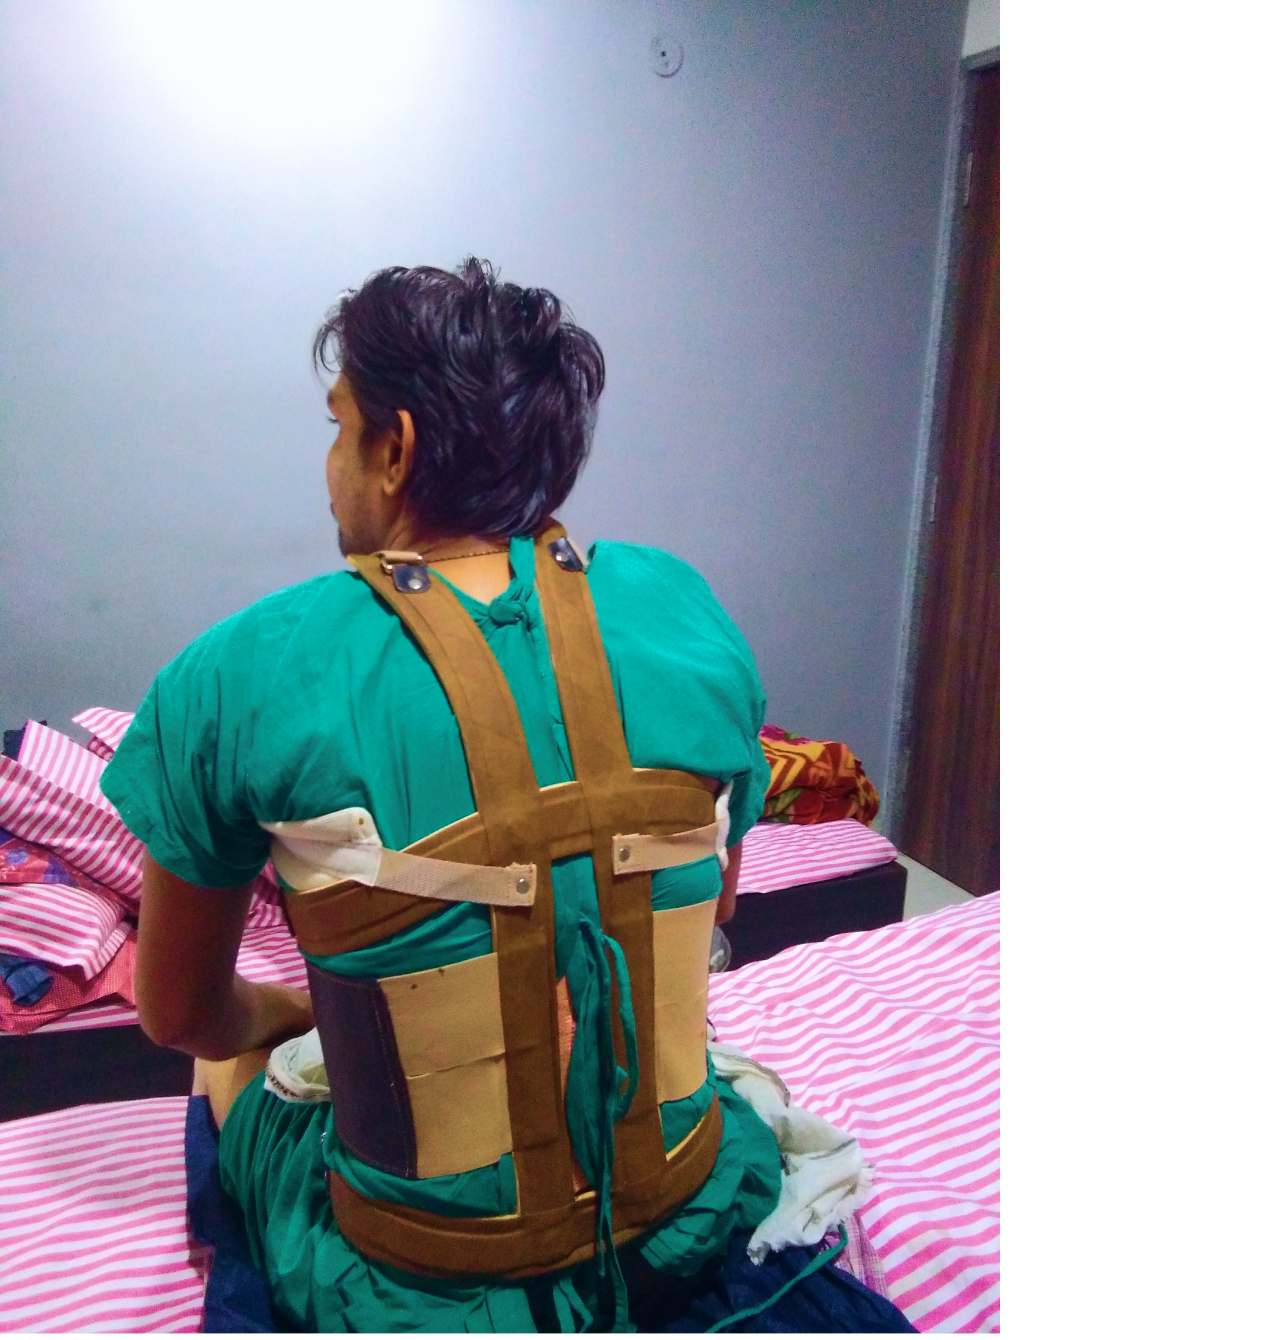
<file: Blog/spinal.html>
<!DOCTYPE html>
<html lang="en">
<head>
    <meta charset="UTF-8">
    <meta http-equiv="X-UA-Compatible" content="IE=edge">
    <meta name="viewport" content="width=device-width, initial-scale=1.0">
    <title>Document</title>
     <!-- StyleSheets -->
  <link rel="stylesheet" href="../css/styles.css" />
  <link rel="stylesheet" href="../css/style.css" />
  <link rel="stylesheet" href="../css/style.scss" />
  <link rel="stylesheet" href="https://cdnjs.cloudflare.com/ajax/libs/font-awesome/6.3.0/css/all.min.css"
    integrity="sha512-SzlrxWUlpfuzQ+pcUCosxcglQRNAq/DZjVsC0lE40xsADsfeQoEypE+enwcOiGjk/bSuGGKHEyjSoQ1zVisanQ=="
    crossorigin="anonymous" referrerpolicy="no-referrer" />
  <link
    href="https://fonts.googleapis.com/css2?family=Cormorant+Garamond:wght@700&family=Quattrocento+Sans:wght@400;700&display=swap"
    rel="stylesheet">
</head>
<body>
    <section>
        <div class="spinal-section">
          <div class="spinal-box">
            <div class="spinal-image">
              <img src="../images/g-3.png" alt="Spinal Image">
            </div>
          </div>
        </div>
    </section>
</body>
</html>
</file>
<file: css/styles.css>
@import url("https://fonts.googleapis.com/css2?family=Ubuntu:wght@300;400;500;700&display=swap");

:root {
  --black: #1f1f1f;
  --white: #fff;
  --yellow: #54ebff;
  --light-yellow: #fff9e9;
  --deep-yellow: #ffc727;
  --bg-yellow: #f1feff;
  --btn-yellow: #fff4d4;
  --footer-yellow: #fff9e9;
  --grey: #737373;
  --box-shadow: 0 0.5rem 1.5rem rgba(0, 0, 0, 0.1);
  --transition: all 0.2s linear;
  --ambulance: rgb(167, 201, 167);
  --bg-purple: #5A4FCF;
}

*,
*::after,
*::before {





  box-sizing: inherit;
  margin: 0;
  padding: 0;
}

html {
  font-size: 62.5%;
  box-sizing: border-box;
}

body {
  font-family: "Ubuntu", sans-serif;
  font-size: 1.6rem;
  font-weight: 400;
  color: var(--black);
  /* background-color: #5A4FCF;*/
  /*background-color: var(--footer-yellow);*/
  /* background-color: #1d1d1d;/*/
  background-color: rgb(255, 255, 255);
}

section {
  max-width: 160rem;
  margin: 0 auto;
  justify-content: center;
  overflow: hidden;
}

a {
  text-decoration: none;
   font-family: 'Quattrocento Sans', sans-serif;
  color: black;
}

p {
   font-family: 'Quattrocento Sans', sans-serif;
}

.out-nav li {
  list-style: none;
  display: inline-block;
  position: relative;
}

/*
a:hover {
  color: black;
}*/

/* Header 
.header {
  position: fixed;
  top: 0;
  left: 0;
  right: 0;
  padding: 1rem 7%;
  height: 8rem;
  background: var(--white);
  display: flex;
  align-items: center;
  justify-content: space-between;
  box-shadow: var(--box-shadow);
  z-index: 1000;
}

.logo {
  font-size: 3.6rem;
  font-weight: 700;
}


.header img {

  height: 80%;
}

.navbar a {
  font-weight: 500;
  transition: var(--transition);
  padding: 1rem;
  border-bottom: 2px solid transparent;
}

.navbar a:not(:last-child) {
  margin-right: 1rem;
}

.navbar a:hover {
  color: var(--yellow);
  border-color: var(--yellow);
}

.btn {
  display: inline-block;
  color: var(--yellow);
  background-color: var(--btn-yellow);
  padding: 1rem;
  border-radius: 0.5rem;
  transition: var(--transition);
}

.btn:hover {
  box-shadow: var(--box-shadow);
}

.header .hamburger img {
  width: 3rem;
}

.header .hamburger {
  display: none;
}
.fa-hospital {
  font-size: 50px;
  color: var(--yellow);
}
.flex-box {
  display: flex;
  justify-content: space-between;
}
.line-gap {
  line-height: 20px;
  row-gap: 10px;
}

@media (max-width: 996px) {
  .logo {
    font-size: 3rem;
  }

  .navbar a {
    padding: 0.5rem;
  }

  .navbar a:not(:last-child) {
    margin-right: 0.5rem;
  }
}

@media (max-width: 768px) {
  .header .navbar {
    position: fixed;
    /* top: 9rem; 
    left: 0;
    right: 0;
    width: 90%;
    padding: 2.5rem;
    margin: 0 auto;
    box-shadow: var(--box-shadow);
    background-color: var(--white);
    text-align: center;
    border-radius: 1.5rem;
    display: flex;
    flex-direction: column;
    transition: 0.4s;
    top: -100%;
  }
  .out-nav li {
    list-style: none;
    display: block;
    position: relative;
    line-height: 2;
}
ul.dropdown-nav {
position: stat;
}

  .header .navbar a:last-child {
   
  }

  .header .hamburger {
    display: block;
  }

  .navbar.show {
    top: 9rem;
  }
}
*/

.logo {
  font-size: 3rem;
  font-weight: 700;
}



/* Home */
.preloader {
  background: var(--ambulance);
}

.preloader {
  display: flex;
  justify-content: center;
  align-items: center;
  min-height: 100vh;
  background: #242424;
}

.clock {
  width: 150px;
  height: 150px;
  display: flex;
  justify-content: center;
  align-items: center;
  /*background: url("../images/clock.png");*/
  background-size: cover;
  border: 4px solid #242424;
  border-radius: 50%;
  box-shadow: 0 -15px 15px rgba(255, 255, 255, 0.05),
    inset 0 -15px 15px rgba(255, 255, 255, 0.05),
    0 15px 15px rgba(0, 0, 0, 0.3),
    inset 0 15px 15px rgba(0, 0, 0, 0.3);
}

.clock:before {
  content: '';
  position: absolute;
  width: 15px;
  height: 15px;
  background: #fff;
  border-radius: 50%;
  z-index: 10000;
}

.clock .hour,
.clock .min,
.clock .sec {
  position: absolute;
}

.clock .hour,
.hr {
  width: 160px;
  height: 75px;
}

.clock .min,
.mn {
  width: 190px;
  height: 110px;
}

.clock .sec,
.sc {
  width: 230px;
  height: 110px;
}

.hr,
.mn,
.sc {
  display: flex;
  justify-content: center;
  /* align-items: center; */
  position: absolute;
  border-radius: 50%;
}

.hr:before {
  content: '';
  position: absolute;
  width: 8px;
  height: 50px;
  background: #ff105e;
  border-radius: 6px 6px 0 0;
  z-index: 10;
}

.mn:before {
  content: '';
  position: absolute;
  width: 4px;
  height: 70px;
  background: #fff;
  border-radius: 6px 6px 0 0;
  z-index: 11;
}

.sc:before {
  content: '';
  position: absolute;
  width: 2px;
  height: 80px;
  background: #fff;
  border-radius: 6px 6px 0 0;
  z-index: 12;
}

summary {
  list-style: none;
  display: flex;
  justify-content: space-between;
  padding: 1.5rem 0;
}

summary h2 {
  font-weight: 400;
  font-size: 1.7rem;
}


.home {
  padding-top: 13rem;
  display: grid;
  grid-template-columns: 1fr 1fr;
  align-items: center;
  gap: 2rem;
}

.home .image img {
  width: 100%;
}

.home .content h1 {
  font-size: 5.8rem;
  font-weight: 700;
  margin-bottom: 2rem;
  transition-property: var(--black);
  margin-left: 42%;
  transform: translateX(-200%);
  margin-right: -28%;
  opacity: 0;
  animation: slide-in-anim 3s ease-out forwards;
}

@keyframes slide-in-anim {
  20% {
    opacity: 0;
  }

  60% {
    transform: translateX(-45%);
  }

  75% {
    transform: translateX(-52%);
  }

  100% {
    opacity: 1;
    transform: translateX(-50%);
  }
}



.home .content p {
  color: var(--grey);
  font-size: 1.8rem;
  margin-bottom: 2rem;
}

.home .content .home-btn {
  display: inline-block;
  color: var(--white);
  font-weight: 500;
  border-radius: 0.5rem;
  background-color: var(--yellow);
  padding: 1rem 1.5rem;
  margin-top: 1rem;
  transition: var(--transition);
}

.home .content .home-btn:hover {
  transform: translateY(-3px);
  box-shadow: var(--box-shadow);
}

@media (max-width: 999px) {
  .home .content h1 {
    font-size: 4rem;
  }
}

@media (max-width: 768px) {
  .home .content h1 {
    font-size: 3rem;
    margin-bottom: 1.5rem;
  }

  .home .content p {
    font-size: inherit;
    margin-bottom: 1.5rem;
  }

  .home {
    grid-template-columns: 1fr;
  }

  .home .image {
    max-width: 40rem;
    margin: 0 auto;
  }
}

/* Services */



/*
.container-services {
  display: flex;
  justify-content: center;
  margin: 0 auto;
  background-color: white;

}
*/
.services {

  padding: 5rem 5%;

}

.services .top {
  text-align: center;
  margin-bottom: 5rem;
}

.services .top h2 {
  font-size: 5rem;
  margin-bottom: 1.5rem;
}


.services .top p {
  width: 100%;
  margin: 0 auto;
  font-size: 1.8rem;
  color: var(--grey);
  font-family: 'Quattrocento Sans', sans-serif;
}

.services .bottom {
  display: grid;
  grid-template-columns: repeat(auto-fit, minmax(30rem, 1fr));
  /* grid-template-columns: 1fr 1fr 1fr;*/
  gap: 3rem;
}

.line-gap {
  line-height: 30px;
}

i.fa.fa-hospital {
  font-size: 3rem;
}

.flex-box {
  display: flex;
  justify-content: space-around;
}

.services .bottom .box {
  display: flex;
  flex-direction: column;
  text-align: center;
  padding: 3rem 2rem;
  border-radius: 0.5rem;
  /* background-color: var(--white);*/
  box-shadow: 0 0 15px lightgrey;
}

.services .bottom .box:hover {}

.services .bottom .box img {
  height: 6rem;
}

.services .bottom .box h4 {
  font-size: 2.4rem;
  margin: 1.5rem 0;
}

.services .bottom .box p {
  color: var(--grey);
}

.services .bottom .box a {

  font-weight: 600;
  font-family: 'Ubuntu';
  background-color: var(--bg-purple);
  border-radius: 5px;
  padding: 5px 100px;
  text-align: center;
  justify-content: center;
  /* background: #00bbf0;*/
  color: rgb(255, 255, 255);
  text-transform: uppercase;
  box-shadow: 0px 0px 10px #bfbfbf;
}



@media (max-width: 768px) {
  .services .top {
    margin-bottom: 3rem;
  }

  .services .top p {
    width: 100%;
    font-size: inherit;
  }

  .services .top h2 {
    font-size: 3rem;
    margin-bottom: 1rem;
  }

  .services .bottom .box {
    padding: 1.5rem;
  }

}

/* Treatment list */

.content-flex {
  display: flex;
  justify-content: center;
}

.content-head {
  justify-content: center;
}

.container-2 {

  overflow: hidden;
}

.content-head h2 {
  font-size: 3rem;
  text-align: center;
  text-align: left;
  font-weight: 500;
}

.content-img img {
  height: 95vh;
  padding: 1rem;
  border-radius: 40px;
}

.content-more {
  padding: 1rem;
}

.content-more h2 {
  font-size: 3rem;
  font-weight: 500;
  margin-right: 15%;
  margin-bottom: 3%;
}

.content-more p {
  font-size: 20px;
  margin-right: 20%;
  margin-bottom: 4%;
}

.content-more details {
  padding-left: 10px;
}

.content-more summary {
  outline: none;
}

.content-more details:hover {
  background-color: rgb(202, 202, 202);
}

.content-more details p {
  margin-top: 1rem;
  font-size: 15px;
  margin-bottom: 0;
}

.content-more button {
  background-color: #000000;
  color: #d2e949;
  padding: 15px 35px;
  border: none;
  font-weight: 500;
  border-radius: 15px;
  font-size: 16px;
  margin-top: 2rem;
}


/* About */

.container-about {
  display: flex;
  justify-content: center;
  margin: 0 auto;
  background-color: white;


}

.about {
  display: grid;
  grid-template-columns: 1fr 1fr;
  align-items: center;
  gap: 5rem;
  padding: 3rem 3rem;
}

a.btn {
  background-color: var(--bg-purple);
  padding: 1rem 3rem;
  border-radius: 5px;
  color: white;
  text-transform: uppercase;
  box-shadow: 0 0 15px lightgrey;
  font-weight: 600;
  /* row-gap: 22px; */
}

.about .image img {
  width: 100%;
}

.about .content h2 {
  font-size: 5rem;
  margin-bottom: 2rem;
}

.about .content p {
  color: var(--grey);
  width: 90%;
  margin-bottom: 3rem;
  line-height: 1.5;
}

@media (max-width: 768px) {
  .about {
    grid-template-columns: 1fr;
    gap: 3rem 0;
  }

  .about .image {
    width: 90%;
  }

  .about.about-2 .image {
    grid-column-start: 1;
    grid-row-start: 1;
  }

  .about .content h3 {
    font-size: 3rem;
    margin-bottom: 1rem;
  }

  .about .content p {
    width: 100%;
    margin-bottom: 2rem;
  }
}


.slider-container {
  max-width: 1200px;

  width: 100%;
  margin-left: auto;
  margin-right: auto;
  overflow: hidden;
  margin-bottom: 5rem;
}

.image-row {
  display: flex;
  overflow: hidden;
}

.imagegroup {
  display: flex;
  width: 100%;
  height: 40vh;
}

.imagegroup img {
  flex-shrink: 0;
  object-fit: cover;
  border: 3px solid white;
}

.imagegroup {
  animation: travel 20s ease-in-out infinite;
}

@keyframes travel {

  0%,
  100% {
    transform: translate3d(0, 0, 0);
  }

  50% {
    transform: translate3d(-100%, 0, 0);
  }
}



.container-6 {
  display: flex;
  justify-content: center;
  margin: 0 auto;

}


/* App */

.app {
  margin: 10rem 9%;
  border-radius: 0.5rem;
  background-color: var(--yellow);
  display: grid;
  grid-template-columns: 1fr 1fr;
  align-items: center;
  position: relative;
  padding: 22rem 0;
}

.container-7 {
  /* display: flex; */
  justify-content: center;
  margin: 0 auto;
  max-width: 1300px;
}

.app .image {
  position: absolute;
  left: 15%;
}

.app .image img {
  width: 100%;
}

.app .content {
  position: absolute;
  right: 5%;
  width: 45%;
}

.app .content h3 {
  font-size: 4rem;
  margin-bottom: 3rem;
}

.app .content p {
  margin-bottom: 3rem;
}

.app .content .links img {
  margin-right: 3rem;
}

@media (max-width: 1200px) {
  .app .image {
    max-width: 20rem;
  }
}

@media (max-width: 768px) {
  .app .image {
    display: none;
  }

  .app {
    grid-template-columns: 1fr;
    padding: 20rem 0;
    margin: 5rem 9%;
  }

  .logo a img {
    color: #6ddb07;
    width: 15%;
  }

  .app .content {
    width: 85%;
    left: 50%;
    transform: translateX(-50%);
  }

  .app .content h3 {
    font-size: 3.5rem;
    margin-bottom: 2rem;
  }

  .app .content .links img {
    width: 8rem;
    margin-right: 0;
  }
}

/* Footer */

/*
.footer-nav {
  list-style: none;
}
.footer-nav a {
  text-decoration: unset;
}
.footer-nav a:hover {
  text-decoration: underline;
}
.footer-nav > li > a {
  color:#fff;
}
.footer-nav > li {
  line-height: 1.5em;
  list-style: none;
 
}
.footer {
  display: block;
  width: 100%;
  position: relative;
  padding-top: 150px;
  padding-right: 25px;
  padding-bottom: 50px;
  padding-left: 25px;
  background: #150c21;
  border-top-left-radius: 20px;
  border-top-right-radius: 20px;
}

.footer-start {
  display: flex;
  position: relative;
  width: 90%;
  max-width: 1277px;
  margin: auto;
  background: #705df2;
  border-radius: 14px;
  justify-content: space-between;
  align-items: center;
  padding: 60px 100px;
  transform: translateY(40px);
}
.start-learning {
  position: absolute;
  left: 0;
  right: 0;
  top: -150px;
}
.footer .inner {
  display: flex;
  column-gap: 20px;
  row-gap: 20px;
  justify-content: space-between;
  max-width: 1180px;
  margin-right: auto;
  margin-left: auto;
  text-align: center;
  color: #fff;
}
.main-logo-footer {
  position: relative;
  display: flex;
  align-items: center;
  justify-content: center;
}
.main-logo-footer .ffooter-logo {
  display: inline-block;
  width: 40px;
  height: 40px;
  margin-right: 10px;
}
.main-logo-footer .footer-logo > img {
  display: block;
  width: 100%;
  min-width: 40px;
}
.logo-info {
  text-align: left;
  line-height: 20px;
}
.text {
  font-size: 17px;
  line-height: 17px;
  color: #fff;
  letter-spacing: .18em;
  font-weight: 600;
}
.copyright {
  color: #fff;
  font-size: 12px;
  line-height: 12px;
}
.is-logo > a {
  text-decoration: unset;
}

.-footerlogo img {
  width: 85%;
}
.-footerlogo {
  max-width: 44px;
}
.footer .column {
  width: 100%;
  font-size: 14px;
  text-align: left;
}
.footer .column .column-title {
  margin-bottom: 0.5em;
  font-weight: 700;
  font-size: 16px;
}
.footer .column .column-title:not(:first-child) {
  margin-top: 1.5em;
}

.illustration {
  position: absolute;
  top: -28px;
  left: 8%;
}
a.schedule-button {
  display: inline-flex;
  position: relative;
  height: 60px;
  margin-right: 20px;
  flex-direction: row;
  align-items: center;
  overflow: hidden;
  background: #fff;
  color: #705df2;
  border-radius: 36px;
  box-shadow: 0px 24px 74px rgb(60 0 189 / 20%);
  font-size: 16px;
  font-weight: 700;
  padding: 0 30px;
  text-decoration: unset;
}
.section-title {
  font-size: 44px;
  font-weight: 700;
  color: #fff;
}
h3.section-sub-title {
  font-size: 22px;
  font-weight: 400;
  color: #fff;
}
.section-sub-title span{
  opacity: 0.6;
}
h3.section-sub-title strong {
  font-weight: 600;
}


@media only screen and (max-width: 990px) and (min-width: 200px) {

  .footer .inner {
      display: grid;
      grid-template-columns: repeat( auto-fit, minmax(200px, 1fr) );
  }
  .start-learning {
      position: unset;
  }
  .footer-start {
      width: 100%;
      display: block;
      padding: 30px 20px;
      margin: 30px auto;
      margin-bottom: 7rem;
  }
  .section-title {
      font-size: 30px;
  }
  h3.section-sub-title {
      font-size: 18px;
  }
  .footer {
      padding-top:0;
  }
  a.schedule-button {
      height: 50px;
      margin-top: 10px;
  }
  .column.is-logo {
      order: 4;
  }
} 

*/
footer{ 
  background: url(../images/footer\ bg.png);
  width: 100%;
  bottom: 0;
  left: 0;
}

/*
footer::before{
  content: '';
  position: absolute;
  left: 0;
  top: 100px;
  height: 1px;
  width: 100%;
  background: #AFAFB6;
}
*/

footer .content{
  max-width: 1250px;
  margin: auto;
  padding: 30px 0px 40px 0px;
  
}
footer .content .footer-top{
  display: flex;
  align-items: center;
  justify-content: space-between;
  margin-bottom: 50px;
}
.content .footer-top .logo-details{
  color: #fff;
  font-size: 30px;
}
.content .footer-top .media-icons{
  display: flex;
}
.content .footer-top .media-icons a{
  height: 40px;
  width: 40px;
  margin: 0 8px;
  border-radius: 50%;
  text-align: center;
  line-height: 40px;
  color: #fff;
  font-size: 17px;
  text-decoration: none;
  transition: all 0.4s ease;
}
.footer-top .media-icons a:nth-child(1){
  background: #4267B2;
}
.footer-top .media-icons a:nth-child(1):hover{
  color: #4267B2;
  background: #fff;
}
.footer-top .media-icons a:nth-child(2){
  background: #1DA1F2;
}
.footer-top .media-icons a:nth-child(2):hover{
  color: #1DA1F2;
  background: #fff;
}
.footer-top .media-icons a:nth-child(3){
  background: #E1306C;
}
.footer-top .media-icons a:nth-child(3):hover{
  color: #E1306C;
  background: #fff;
}
.footer-top .media-icons a:nth-child(4){
  background: #0077B5;
}
.footer-top .media-icons a:nth-child(4):hover{
  color: #0077B5;
  background: #fff;
}
.footer-top .media-icons a:nth-child(5){
  background: #FF0000;
}
.footer-top.media-icons a:nth-child(5):hover{
  color: #FF0000;
  background: #fff;
}
footer .content .link-boxes{
  width: 100%;
  display: flex;
  justify-content: center;
  gap: 2rem;

}
footer .content .link-boxes .box{
  width: calc(100% / 5 - 10px);
}
.content .link-boxes .box .link_name{
  color: #fff;
  font-size: 21px;
  font-weight: 400;
  margin-bottom: 10px;
  position: relative;
}
.link-boxes .box .link_name::before{
  content: '';
  position: absolute;
  left: 0;
  bottom: -2px;
  height: 2px;
  width: 35px;
  background: #fff;
}
.content .link-boxes .box li{
  margin: 6px 0;
  list-style: none;
}
.content .link-boxes .box li a{
  color: #fff;
  font-size: 14px;
  font-weight: 600;
  text-decoration: none;
  opacity: 0.8;
  transition: all 0.4s ease
}
.content .link-boxes .box li a i {
  padding-right: 10px;
}
.content .link-boxes .box li a:hover{
  opacity: 1;
  text-decoration: underline;
}
.content .link-boxes .input-box{
  margin-right: 55px;
}
.link-boxes .input-box input{
  height: 40px;
    width: calc(100% + 55px);
    outline: none;
    /* border: 2px solid #AFAFB6; */
    background: #ffffff;
    border-radius: 4px;
    padding: 0 15px;
    font-size: 15px;
    color: #fff;
    margin-top: 5px;
    box-shadow: none;
}
.link-boxes .input-box input::placeholder{
  color: #AFAFB6;
  font-size: 16px;
}
.link-boxes .input-box input[type="button"]{
  background: #fff;
  color: #140B5C;
  border: none;
  font-size: 18px;
  font-weight: 500;
  margin: 4px 0;
  opacity: 0.8;
  cursor: pointer;
  transition: all 0.4s ease;
}
.input-box input[type="button"]:hover{
  opacity: 1;
}
footer .bottom-details{
  width: 100%;
  background: var(--bg-purple);
}
footer .bottom-details .bottom_text{
  max-width: 1250px;
  margin: auto;
  padding: 20px 40px;
  display: flex;
  justify-content: space-between;
}
.bottom-details .bottom_text span,
.bottom-details .bottom_text a{
  font-size: 14px;
  font-weight: 300;
  color: #fff;
  opacity: 0.8;
  text-decoration: none;
}
.bottom-details .bottom_text a:hover{
  opacity: 1;
  text-decoration: underline;
}
.bottom-details .bottom_text a{
  margin-right: 10px;
}
@media (max-width: 900px) {
  footer .content .link-boxes{
    flex-wrap: wrap;
    padding: 0 1rem;
  }
  footer .content .link-boxes .input-box{
    width: 40%;
    margin-top: 10px;
  }
  ul.box.footer-box-3 {
    padding-left: 5rem;
}
}
@media (max-width: 700px){
  footer{
    position: relative;
  }
  .content .footer-top .logo-details{
    font-size: 26px;
  }
  .content .footer-top .media-icons a{
    height: 35px;
    width: 35px;
    font-size: 14px;
    line-height: 35px;
  }
  footer .content .link-boxes .box{
    width: calc(100% / 3 - 10px);
  }
  footer .content .link-boxes .input-box{
    width: 60%;
  }
  .bottom-details .bottom_text span,
  .bottom-details .bottom_text a{
    font-size: 12px;
  }
}
@media (max-width: 720px){
  footer::before{
    top: 145px;
  }
  footer .content .footer-top{
    flex-direction: column;
  }
  .content .footer-top .media-icons{
    margin-top: 16px;
  }
  footer .content .link-boxes .box{
    width: calc(100% / 2 - 10px);
    
  }
  footer .content .link-boxes .input-box{
    
  }
}





/* Preloader */
.preloader {
  position: fixed;
  top: 0;
  left: 0;
  width: 100%;
  height: 100%;
  background-color: var(--white);
  display: flex;
  align-items: center;
  justify-content: center;
  z-index: 10000000;
}

.preloader img {
  width: 20rem;
  height: 20rem;
}

/* Scroll Top */
.scroll-top {
  position: fixed;
  bottom: 10%;
  right: 3%;
  background-color: var(--deep-yellow);
  padding: 0.8rem;
  border-radius: 1rem;
  box-shadow: var(--box-shadow);
  animation: grow 1s linear infinite alternate;
  cursor: pointer;
  display: none;

}

.click-call {
  position: fixed;
  bottom: 10%;
  right: 3%;
  background-color: var(--deep-yellow);
  padding: 0.8rem;
  border-radius: 1rem;
  box-shadow: var(--box-shadow);
  animation: grow 1s linear infinite alternate;
  cursor: pointer;
  display: none;
}

.scroll-top img {
  width: 2.5rem;
}

@keyframes grow {
  0% {
    transform: scale(0.8);
  }

  100% {
    transform: scale(1);
  }
}

.scroll-top.show {
  display: block;
}


/*
.slider {
  position: relative;
  overflow: hidden;
  height: 100vh;
  width: 100%;
  font-family: "Roboto", sans-serif;
  background: #333;
  color: #fff;
  line-height: 1.6;
}

.slide {
  position: absolute;
  top: 0;
  left: 0;
  width: 100%;
  height: 100%;
  opacity: 0;
  
  transition: opacity 0.4s ease-in-out;
}

.slide.current {
  opacity: 1;
}

.slide .content {
  position: absolute;
  bottom: 70px;
  left: -600px;
  width: 600px;
  opacity: 0;
  background-color: rgba(255, 255, 255, 0.8);
  color: #333;
  padding: 35px;
}

.slide .content h1 {
  margin-bottom: 10px;
}

.slide.current .content {
  opacity: 1;
  transform: translateX(600px);
  transition: all 0.7s ease-in-out 0.3s;
}

button#next {
  position: absolute;
  top: 50%;
  right: 15px;
}

.buttons button#prev {
  position: absolute;
  top: 50%;
  left: 15px;
}

.buttons button {
  border: 2px solid white;
  background: transparent;
  color: #fff;
  cursor: pointer;
  padding: 13px 15px;
  border-radius: 50%;
}

.buttons button:hover {
  background-color: #fff;
  color: #333;
}

@media(max-width: 500px) {
  .slide .content {
    bottom: -300px;
    left: 0;
    width: 100%;
  }
  
  .slide.current .content {
    transform: translateY(-300px);
  }
}

.slide:first-child {
  background: url('https://picsum.photos/1920/1080?image=0') no-repeat center center/cover;
}

.slide:nth-child(2) {
  background: url('https://picsum.photos/1920/1080?image=1') no-repeat center top/cover;
}

.slide:nth-child(3) {
  background: url('https://picsum.photos/1920/1080?image=2') no-repeat center top/cover;
}
.slide:nth-child(4) {
  background: url('https://picsum.photos/1920/1080?image=3') no-repeat center top/cover;
}

.slide:nth-child(5) {
  background: url('https://picsum.photos/1920/1080?image=4') no-repeat center top/cover;
}

.slide:nth-child(6) {
  background: url('https://picsum.photos/1920/1080?image=5') no-repeat center top/cover;
}*/




#logo {
  line-height: 60px;
  margin-left: 40px;
  display: inline-block;
  cursor: pointer;
  font-size: 30px;
  font-weight: bold;
  color: #00a7ff;
  /* blue */
}

#logo:hover {
  color: #eef9ff;
  /* white */
}

#logo-s {
  color: #eef9ff;
  /* white */
  margin-left: 5px;
}

#logo:hover #logo-s {
  color: #00a7ff;
  /* blue */
}

.sign {
  float: right;
  line-height: 60px;
  margin-right: 40px;
}

.sign a {
  color: #fff;
  font-weight: bold;
  text-decoration: none;
}

.act {
  border: 2px solid #fff;
  border-radius: 50px;
  padding: 6px 15px;
}

.sign a:hover {
  color: #00a7ff;
  /* blue */
  border-color: #00a7ff;
  /* blue */
}

/* /1 */

/* 2 */

.mar {
  justify-content: center;
  margin: 0 auto;
  background-color: #393e46;
  padding: 5px;
}

marquee {
  color: rgb(255, 255, 255);
  font-weight: 500;
  font-family: 'Poppins', sans-serif;
 
}

marquee {

  animation: marquee 2s linear infinite;
}
marquee span {
  animation: blink 2s linear infinite;
  font-family: 'Ubuntu';
}
@keyframes marquee {
  0% {
    left: 0;
  }

  100% {
    left: -100%;
  }
}

#paddingzero {
  padding: 0;
}

.container-slider {
  /* display: grid; */

  justify-content: center;
  margin: 0 auto;
}

.slider {
  position: relative;
  width: 100%;
  /*-background: #2c3e50; /* darckblue */

}

.myslide {
  height: 655px;

  overflow: hidden;
}

.prev,
.next {
  position: absolute;
  top: 50%;
  transform: translate(0, -50%);
  font-size: 50px;
  padding: 15px;
  cursor: pointer;
  color: #fff;
  transition: 0.1s;
  user-select: none;
}

.prev:hover,
.next:hover {
  color: var(--deep-yellow);
  /* yellow */
}

.next {
  right: 0;
}

.dotsbox {
  position: absolute;
  left: 50%;
  transform: translate(-50%);
  bottom: 20px;
  cursor: pointer;
}

.dot {
  display: inline-block;
  width: 15px;
  height: 15px;
  border: 3px solid #fff;
  border-radius: 50%;
  margin: 0 10px;
  cursor: pointer;
}

/* /2 */

/* javascript */
.active,
.dot:hover {
  border-color: #00a7ff;
  /* blue */
}

/* /javascript */

/* muslide add fade */
/*.fade {
  -webkit-animation-name: fade;
  -webkit-animation-duration: 1.5s;
  animation-name: fade;
  animation-duration: 3s;
 transition: all .5s;
}*/

@-webkit-keyframes fade {
  from {
    opacity: 0.8
  }

  to {
    opacity: 1
  }
}

@keyframes fade {
  from {
    opacity: 0.8
  }

  to {
    opacity: 1
  }
}

/* /muslide add fade */

/* 3 */


.txt {
  position: absolute;
  z-index: -1;
  display: flex;
  flex-direction: column;
  justify-content: center;
  text-align: center;
  align-items: center;
  top: 35%;
  left: 23%;
  /* max-width: 750px; */
  /* margin: 0 auto; */
  width: 53%;
  animation: zoom-in-zoom-out 2s ease;
}




@keyframes zoom-in-zoom-out {
  0% {
    transform: scale(0, 0);
  }

  50% {
    transform: scale(1, 1);
  }

  100% {
    transform: scale(1, 1);
  }
}

.form-section,
.content-head img {
  animation: zoom-in-zoom-out 3s ease;
  margin-top: 3rem;
}

.box-1 {
  position: relative;
  bottom: -150%;
  -webkit-animation: slide 0.5s forwards;
  -webkit-animation-delay: 2s;
  animation: slide 0.5s forwards;
  animation-delay: .5s;

}

@-webkit-keyframes slide {
  100% {
    bottom: 0;
  }

}

@keyframes slide {
  100% {
    bottom: 0;
  }
}

.box-2 {
  position: relative;
  bottom: -150%;
  -webkit-animation: slide 0.5s forwards;
  -webkit-animation-delay: 2s;
  animation: slide 0.5s forwards;
  animation-delay: .7s;

}

@-webkit-keyframes slide {
  100% {
    bottom: 0;
    z-index: -1;
  }

}

@keyframes slide {
  100% {
    bottom: 0;
    z-index: -1;
  }
}

.box-3 {
  position: relative;
  bottom: -150%;
  -webkit-animation: slide 0.5s forwards;
  -webkit-animation-delay: 2s;
  animation: slide 0.5s forwards;
  animation-delay: .8s;

}

@-webkit-keyframes slide {
  100% {
    bottom: 0;
    z-index: -1;
  }

}

@keyframes slide {
  100% {
    bottom: 0;
  }
}

/*

@-webkit-keyframes posi {
  from {top: 20%;}
  to {top: 40%;}
}


@keyframes posi {
  from {top: 20%;}
  to {top: 40%;}
}*/

.txt h2,
.txt-1 h2,
.txt-3 h2 {
  color: #ffffff;
  font-size: 5rem;

  text-transform: uppercase;
  line-height: 1.3;
}

.txt p,
.txt-1 p,
.txt-3 p {
  font-weight: 500;
  font-size: 25px;
  margin-bottom: 2rem;
}

.txt a {
  background: darkblue;
  color: white;
  padding: 1rem 2rem;
  text-transform: uppercase;
  border-radius: 50px;
  font-weight: 400;
}

/* /3 */

/* 4 */
.myslide img {
  width: 100%;
  height: 100%;
  filter: brightness(.6);
  transform: translateY(-65px);
  position: relative;
}

.myslide.fade {
  flex-direction: column;
  justify-content: center;
  align-items: center;
  display: flex;
}

.myslide img {
  z-index: -4;
  transform: scale(1.5, 1.5);
  -webkit-animation-name: zoomin;
  -webkit-animation-duration: 40s;
  animation-name: zoomin;
  animation-duration: 40s;

}

@-webkit-keyframes zoomin {
  from {
    transform: scale(1, 1);
  }

  to {
    transform: scale(1.5, 1.5);
  }
}


@keyframes zoomin {
  from {
    transform: scale(1, 1);
  }

  to {
    transform: scale(1.5, 1.5);
  }
}

/* /4 */



/* 5 */
@media screen and (max-width: 500px) {
  .myslide {
    height: 200px;
  }

  .prev,
  .next {
    font-size: 25px;
  }
}

@media screen and (min-width: 500px) and (max-width: 800px) {
  .myslide {
    height: 400px;
  }
}

@media screen and (max-width: 800px) {

  .txt h2,
  .txt-1 h2,
  .txt-3 h2 {

    font-size: 2rem;

  }
/*
  .txt-1,
  .txt-3 {
    position: absolute;
    color: #fff;
    letter-spacing: 2px;
    line-height: 35px;
    top: 20%;
    left: 15%;
    z-index: 1;
    text-align: center;
    justify-content: center;
    /* transform: translateX(400px); 
    padding: 4rem;
    animation: zoom-in-zoom-out 2s ease;
  }
*/
  .txt h1 {
    font-size: 40px;
  }

  .txt p,
  .txt-1 p,
  .txt-3 p {
    font-size: 13px;
  }

}

/* /5 */

/* 6 */
@media screen and (max-width: 520px) {
  .txt h1 {
    font-size: 30px;
    margin-bottom: 20px;
  }

  .sign {
    margin-right: 20px;
  }

  .sign a {
    font-size: 12px;
  }
}

/* /6 */



header {
  /* position: fixed; */
  width: 100%;
background-color: white;
  z-index: 2;
 /* background-color: var(--deep-yellow);*/
}

.sticky {
  position: fixed;
  top: 0;
  left: 0;
  right: 0;
  bottom: auto;
  background-color: white;
 /* background-color: var(--deep-yellow);*/
  border-bottom: 0;
  background-color: rgb(255, 255, 255);
  box-shadow: 0 1px 6px rgba(0, 0, 0, 0.35);
  border: 0;
  min-height: 60px;


  -webkit-animation: animFixedMain .5s forwards;
  -moz-animation: animFixedMain .5s forwards;
  -o-animation: animFixedMain .5s forwards;
  animation: animFixedMain .5s forwards;

}

.main-logo {
  position: relative;
  z-index: 123;
  padding: 10px;
  font: 18px verdana;
  color: #6ddb07;
  float: left;
  width: 35%;
  transform: translateX(-60px);
  display: flex;
  justify-content: center;
  align-items: center;
}

i.fa-solid.fa-bars-staggered {
  display: none;
}


.main-logo img {
  color: #6ddb07;
  max-width: 100%;
  max-height: 100%;
}

ul.nav-menu.align-to-right {
 
 padding-top: 1rem;
}

nav {
  position: relative;
  width: 1150px;
  margin: 0 auto;
}
i.fa-solid.fa-list {
  display: none;
}

#cssmenu,
#cssmenu ul,
#cssmenu ul li,
#cssmenu ul li a,
#cssmenu #head-mobile {
  border: 0;
  list-style: none;
  line-height: 1;
  display: block;
  position: relative;
  -webkit-box-sizing: border-box;
  -moz-box-sizing: border-box;
  box-sizing: border-box;
  z-index: 1;
}

#cssmenu:after,
#cssmenu>ul:after {
  content: ".";
  display: block;
  clear: both;
  visibility: hidden;
  line-height: 0;
  height: 0;
}

#cssmenu #head-mobile {
  display: none;
}

#cssmenu {
  font-family: sans-serif;
 /* background-color: var(--deep-yellow);*/
 background-color: white;

}

#cssmenu>ul>li {
  float: left;
}

#cssmenu>ul>li>a {
  padding: 17px;
  font-size: 15px;
  letter-spacing: 1px;
  text-decoration: none;
  color: rgb(0, 0, 0);
  font-weight: 600;
  font-family: 'Ubuntu';
}

#cssmenu>ul>li:hover>a,
#cssmenu ul li.active a {
  color: #000000;
}

#cssmenu>ul>li:hover,
#cssmenu ul li.active:hover,
#cssmenu ul li.active,
#cssmenu ul li.has-sub.active:hover {
 
  -webkit-transition: background 0.3s ease;
  -ms-transition: background 0.3s ease;
  transition: background 0.3s ea0pxse;
}
#cssmenu>ul>li a:hover {
  color: var(--bg-purple);
}
#cssmenu>ul>li.has-sub>a {
  padding-right: 30px;
}

#cssmenu>ul>li.has-sub>a:after {
  position: absolute;
  top: 22px;
  right: 11px;
  width: 8px;
  height: 2px;
  display: block;
  background: rgb(0, 0, 0);
  content: "";
}

#cssmenu>ul>li.has-sub>a:before {
  position: absolute;
  top: 19px;
  right: 14px;
  display: block;
  width: 2px;
  height: 8px;
  background: rgb(0, 0, 0);
  content: "";
  -webkit-transition: all 0.25s ease;
  -ms-transition: all 0.25s ease;
  transition: all 0.25s ease;
}

#cssmenu>ul>li.has-sub:hover>a:before {
  top: 23px;
  height: 0;
}

#cssmenu ul ul {
  position: absolute;
  left: -9999px;
}

#cssmenu ul ul li {
  height: 0;
  -webkit-transition: all 0.25s ease;
  -ms-transition: all 0.25s ease;
  background: #333;
  transition: all 0.25s ease;
}

#cssmenu ul ul li:hover {}

#cssmenu li:hover>ul {
  left: auto;
}

#cssmenu li:hover>ul>li {
  /*height: 35px;*/
  height: auto;
}

#cssmenu ul ul ul {
  margin-left: 100%;
  top: 0;
}

#cssmenu ul ul li a {
  border-bottom: 1px solid rgba(150, 150, 150, 0.15);
  padding: 11px 15px;
  /*width: 170px;*/
  min-width: 300px;
  width: 100%;
  font-size: 15px;
  text-decoration: none;
  color: #ddd;
  font-weight: 400;
  font-family: "Ubuntu", sans-serif;
}

#cssmenu ul ul li:last-child>a,
#cssmenu ul ul li.last-item>a {
  border-bottom: 0;
}

#cssmenu ul ul li:hover>a,
#cssmenu ul ul li a:hover {
  color: #fff;
}

#cssmenu ul ul li.has-sub>a:after {
  position: absolute;
  top: 16px;
  right: 11px;
  width: 8px;
  height: 2px;
  display: block;
  background: #ddd;
  content: "";
}

#cssmenu ul ul li.has-sub>a:before {
  position: absolute;
  top: 13px;
  right: 14px;
  display: block;
  width: 2px;
  height: 8px;
  background: #ddd;
  content: "";
  -webkit-transition: all 0.25s ease;
  -ms-transition: all 0.25s ease;
  transition: all 0.25s ease;
}

#cssmenu ul ul>li.has-sub:hover>a:before {
  top: 17px;
  height: 0;
}

#cssmenu ul ul li.has-sub:hover,
#cssmenu ul li.has-sub ul li.has-sub ul li:hover {
  background: #363636;
}

#cssmenu ul ul ul li.active a {
  border-left: 1px solid #333;
}

#cssmenu>ul>li.has-sub>ul>li.active>a,
#cssmenu>ul ul>li.has-sub>ul>li.active>a {
  border-top: 1px solid #333;
}


@media screen and (min-width: 1051px) and (max-width: 1200px) {
  nav#cssmenu {
    display: flex;
    flex-direction: column;
    justify-content: center;
    align-items: center;
    max-width: 100%;
}

.main-logo {
    width: 50%;
transform: translateX(0px);
}
}



@media screen and (max-width: 1050px) {
  .header {
    height: 56px;
  }

  .main-logo {
    position: absolute;
    top: 0;
    left: 7px;
    width: 280px;
    height: 50px;
    text-align: center;
    padding: 10px 0 0 0;
    float: left;
    display: flex;
    transform: translateX(0px);
    justify-content: flex-start;
    overflow: hidden !important;
  }


  i.fa-solid.fa-list {
    display: block !important;
}

i.fa-solid.fa-list {
  font-size: 3.5rem;
}
  i.fa-solid.fa-bars-staggered {
    display: block;
  }

  i.fa-solid.fa-bars-staggered {
    font-size: 25px;
    padding: 12px;
  }

  .logo2 {
    display: none;
  }

  nav {
    width: 100%;
  }

  #cssmenu {
    width: 100%;
  }

  #cssmenu ul {
    width: 100%;
    display: none;
  }

  #cssmenu ul li {
    width: 100%;
    border-top: 1px solid #444;
  }

  #cssmenu ul li:hover {
    background: #363636;
  }

  #cssmenu ul ul li,
  #cssmenu li:hover>ul>li {
    height: auto;
  }

  #cssmenu ul li a,
  #cssmenu ul ul li a {
    width: 100%;
    border-bottom: 0;
  }

  #cssmenu>ul>li {
    float: none;
  }

  #cssmenu ul ul li a {
    padding-left: 25px;
  }

  #cssmenu ul ul li {
    background: #333 !important;
  }

  #cssmenu ul ul li:hover {
    background: #363636 !important;
  }

  #cssmenu ul ul ul li a {
    padding-left: 35px;
  }

  #cssmenu ul ul li a {
    color: #ddd;
    background: none;
  }

  #cssmenu ul ul li:hover>a,
  #cssmenu ul ul li.active>a {
    color: #fff;
  }

  #cssmenu ul ul,
  #cssmenu ul ul ul {
    position: relative;
    left: 0;
    width: 100%;
    margin: 0;
    text-align: left;
  }

  #cssmenu>ul>li.has-sub>a:after,
  #cssmenu>ul>li.has-sub>a:before,
  #cssmenu ul ul>li.has-sub>a:after,
  #cssmenu ul ul>li.has-sub>a:before {
    display: none;
  }

  #cssmenu #head-mobile {
    display: block;
    padding: 23px;
    color: #ddd;
    font-size: 12px;
    font-weight: 700;
  }

  .button {
    width: 55px;
    height: 55px;
    position: absolute;
    right: 10px;
    top: 0px;
    cursor: pointer;
    z-index: 12399994;
    /* transform: translateY(4px); */
    text-align: center;
    display: flex;
    justify-content: center;
    align-items: center;
  }

  .button:after {
    position: absolute;
    top: 22px;
    right: 20px;
    display: none;
    height: 4px;
    width: 20px;
    border-top: 2px solid #dddddd;
    border-bottom: 2px solid #dddddd;
    content: "";
  }

  .button:before {
    -webkit-transition: all 0.3s ease;
    -ms-transition: all 0.3s ease;
    transition: all 0.3s ease;
    position: absolute;
    top: 16px;
    right: 20px;
    display: none;
    height: 2px;
    width: 20px;
    background: #ddd;
    content: "";
  }

  .button.menu-opened:after {
    -webkit-transition: all 0.3s ease;
    -ms-transition: all 0.3s ease;
    transition: all 0.3s ease;
    top: 23px;
    border: 0;
    height: 2px;
    width: 19px;
    background: #fff;
    -webkit-transform: rotate(45deg);
    -moz-transform: rotate(45deg);
    -ms-transform: rotate(45deg);
    -o-transform: rotate(45deg);
    transform: rotate(45deg);
  }

  .button.menu-opened:before {
    top: 23px;
    background: #fff;
    width: 19px;
    -webkit-transform: rotate(-45deg);
    -moz-transform: rotate(-45deg);
    -ms-transform: rotate(-45deg);
    -o-transform: rotate(-45deg);
    transform: rotate(-45deg);
  }

  #cssmenu .submenu-button {
    position: absolute;
    z-index: 99;
    right: 0;
    top: 0;
    display: block;
    border-left: 1px solid #444;
    height: 46px;
    width: 46px;
    cursor: pointer;
  }

  #cssmenu .submenu-button.submenu-opened {
    background: #262626;
  }

  #cssmenu ul ul .submenu-button {
    height: 34px;
    width: 34px;
  }

  #cssmenu .submenu-button:after {
    position: absolute;
    top: 22px;
    right: 19px;
    width: 8px;
    height: 2px;
    display: block;
    background: #ddd;
    content: "";
  }

  #cssmenu ul ul .submenu-button:after {
    top: 15px;
    right: 13px;
  }

  #cssmenu .submenu-button.submenu-opened:after {
    background: #fff;
  }

  #cssmenu .submenu-button:before {
    position: absolute;
    top: 19px;
    right: 22px;
    display: block;
    width: 2px;
    height: 8px;
    background: #ddd;
    content: "";
  }

  #cssmenu ul ul .submenu-button:before {
    top: 12px;
    right: 16px;
  }

  #cssmenu .submenu-button.submenu-opened:before {
    display: none;
  }

  #cssmenu ul ul ul li.active a {
    border-left: none;
  }

  #cssmenu>ul>li.has-sub>ul>li.active>a,
  #cssmenu>ul ul>li.has-sub>ul>li.active>a {
    border-top: none;
  }
  .google-slider-heading h2 {
    color: rgb(0, 0, 0);
    font-size: 3.5rem !important;
}
.video-with-text-section {
  display: flex;
  justify-content: center;
  margin: 0 auto;
  max-width: 160rem;
  margin-bottom: 0rem !important;
}
}













/* treatment list start */
.title {
  font-weight: 600;
}

.container-treatment-list {
  display: flex;
  justify-content: center;
  margin: 0 auto;
  background-color: white;


  padding-bottom: 5rem;
}


.close-modal {
  background: none;
  border: none;

}

.modal-1 {
  width: 450px;
  position: fixed;
  top: -100%;
  left: 50%;
  transform: translate(-50%, -50%);
  transition: top 0.3s ease-in-out;
  border: 1px solid #ccc;
  border-radius: 10px;
  z-index: 2;
  background-color: #fff;
}

.modal-1.active {
  top: 50%;
}

.modal-1 .header {
  display: flex;
  justify-content: space-between;
  align-items: center;
  border-bottom: 1px solid #ccc;
  padding: 0.5rem;
  background-color: rgba(0, 0, 0, 0.05);
}

.modal-1 .body {
  padding: 0.75rem;
}

#overlay {
  display: none;
  position: fixed;
  top: 0;
  left: 0;
  width: 100%;
  height: 100%;
  background-color: rgba(0, 0, 0, 0.3);
}

#overlay.active {
  display: block;
}

.content-area {

  margin: 0 8rem;
  /*  background-color: rgb(238, 238, 238);*/
  padding-bottom: 1rem;
  padding-top: 2rem;

}

.content-head {
  display: flex;

  margin-bottom: 1rem;
  margin: 4rem 0;
}

.content-head img {
  width: 45%;
  border-radius: 10px;
}

.pop-btn {
  margin-top: 2.8rem;
}

.pop-btn p {
  padding: 15px;
  border-bottom: 1px solid black;
  cursor: pointer;
  font-weight: 450;
  color: black;
  font-size: 2rem;

}

.pop-btn p a {
  color: var(--secondary);
  font-weight: 600;

}

.pop-btn p a:hover {
  color: rgb(231, 0, 0);
  text-decoration: underline;
  
}

i.fa.fa-square-plus:hover {
  color: black;
}

.content-btn {
  text-align: center;
  margin: 2rem;
}

.title {
  font-size: 1.4rem;
  padding-left: 10px;
}

.body h2 {
  font-size: 1.9rem;
  font-weight: 600;
}

.body p span {
  font-size: 1.4rem;
  font-weight: 600;
  color: black;
}

.header button {
  font-size: 30px;
  padding: 0px 8px;
}

.container-1 {
  margin: 0 6rem;
}

.para-1 {
  text-align: center;
  font-weight: 600;
  font-size: 23px;
  color: black;
}

.container-1 h1 {
  font-size: 4.5rem;
  margin-bottom: -1rem;
}

.content-des a {
  font-weight: 700;
}

.content-des {
  margin-top: 1.5rem;
  font-size: 1.8rem;
  text-align: center;
}

.content-title-1 {
  font-weight: 600;
  text-align: center;
  font-size: 50px;
  color: black;

}

.content-title {
  font-size: 2rem;
  font-weight: 400;
  color: var(--secondary);
  padding: .5rem;
  border-radius: 5px;
  text-align: center;
}

.read-btn {
  color: rgb(255, 255, 255);
  background-image: linear-gradient(135deg, #667eea 0%, #764ba2 100%);
  font-size: 16px;
  border: none;
  border-radius: 50px;
  font-weight: 700;
  padding: 14px 22px;
  transition: all .3s ease-out;
}

.read-btn:hover {
  text-decoration: underline;
  background-image: linear-gradient(10deg, #667eea 0%, #532285 100%);
}




@media (max-width: 1022px) {
  .content-area {
    display: block;

  }

  .content-img {
    text-align: center;
  }
}

@media (max-width: 513px) {
  .content-area {
    display: block;
    text-align: center;
  }

  h1.content-title-1 {
    font-size: 35px;
  }

  .pop-btn {
    text-align: left;

  }

  .content-img {
    text-align: center;
  }

  .content-img img {
    width: 70%;
  }

  .read-btn {
    font-size: 14px;
    padding: 12px 18px;
  }

  .para-1 {
    text-align: center;
    font-weight: 600;
    font-size: 18px;
    color: black;
  }
  .modal-1 {
    width: 370px;
  }

}


@media (max-width: 1100px) {
  .pop-btn p {
    font-size: 1.7rem;
  }


}

@media (max-width: 900px) {
  .pop-btn p {
    padding: 15px;
  }

  .content-head {
    display: block;
    text-align: center;
  }

  .pop-btn p {
    text-align: left;
  }

  .para-1 {
    font-size: 20px;
  }
}

@media (max-width: 700px) {
  .content-head {
    display: block;
    justify-content: center;
    text-align: center;
  }

  .pop-btn p {

    justify-content: center;
  }

}


@media (max-width: 500px) {



  .pop-btn {
    margin-bottom: 3rem;
  }

}

@media screen and (max-width: 650px) {
  .content-area {
    margin: 0 4rem;
  }
}

@media screen and (max-width: 400px) {
  .modal-1 {
    width: 324px;
}
}





@media screen and (max-width: 750px) {

  .pop-btn {
    text-align: left;
  }

  .content-head img {
    width: 80%;
    margin-bottom: 2rem;

  }

  .content-head h2 {
    font-size: 2rem;
  }

  .body h2 {
    font-size: 1.8rem;
    margin-bottom: 1.5rem;
  }

  .body p {
    margin-bottom: 1rem;
    text-align: justify;
  }

  .services .top p {
    font-size: 1.5rem;
  }

  .container-1 {
    margin: 0 0rem;
  }

  h2.content-title-1 {
    font-size: 3rem;
  }

  .content-des {
    font-size: 1.5rem;
  }

  .pop-btn p a {
    font-size: 15px;
  }
}





/* wave img */


.wave-image {
  text-align: center;
}


/* wave end */

/*/////////// gallery //////////////*/



.gallery-head h2 {
  font-size: 5rem;
  text-align: center;
}

.categories {
  margin: 2% 1.5%;
  z-index: 9990;
}

.categories button {
  border: 2px solid #ddd;
  z-index: 9990;
  border-radius: 3px;
  min-width: 80px;
  min-height: 37px;
  padding: 10px;
  background-color: #fff;
  font-weight: 600;
  color: #ccc;
  outline: none;
  -webkit-transition: all ease 0.3s;
  -moz-transition: all ease 0.3s;
  -ms-transition: all ease 0.3s;
  -o-transition: all ease 0.3s;
  transition: all ease 0.3s;
  cursor: pointer;
}

.categories button:hover {
  border: 2px solid #aaa;
  color: #999;
}

.categories button:focus {
  border: 2px solid #3498ff;
  color: #3498ff;
}

.image-gallery {
  z-index: 9990;
  width: 100%;
  height: auto;
  background-color: transparent;
  text-align: center;
}

.image-card {
  display: inline-block;
  width: 18%;
  margin: 1.5% 0 0 1.5%;
  padding-top: 21%;
  border-radius: 4px;
  background-color: #FFF;
  position: relative;
  -webkit-box-shadow: 0 0 5px 0 rgba(0, 0, 0, 0.4);
  box-shadow: 0 0 5px 0 rgba(0, 0, 0, 0.4);
  overflow: hidden;
  cursor: pointer;
}

.image-card:hover {
  -webkit-box-shadow: 0 0 8px 0 #3498ff;
  box-shadow: 0 0 8px 0 #3498ff;
}

.no-event {
  position: absolute;
  top: 0px;
  left: 0px;
  width: auto;
  height: 100%;
  pointer-events: none;
}

.both {
  clear: both;
}

@media screen and (max-width: 768px) {
  .image-card {
    width: 40%;
    padding-top: 45%;
    margin: 1.5%;
  }

  .categories {
    float: none;
    display: block;
    margin-left: auto;
    margin-right: auto;
    width: 80%;
  }

  .categories button {
    width: 47.5%;
    float: none;
    display: inline-block;
    margin-top: 5px;
    font-size: 3vmin;
  }
}

@media screen and (max-width: 450px) {
  .image-card {
    width: 80%;
    padding-top: 80%;
    margin: 2% 10%;
  }

  .categories button {
    width: 80%;
    float: none;
    display: block;
    margin: 0px auto 7px auto;
    font-size: 5vmin;
  }
}



/* Marquee header  */



/*   //////////////////// Gallery Container  /||||||||||||||||| */


.gallery-heading {
  justify-content: center;
  display: flex;
  margin: 5rem;
}

.gallery-container {
  background-color: white;

  padding-top: 2rem;
  padding-bottom: 5rem;
}

.gallery-heading h2 {
  font-size: 5rem;
}

.image-gallery-2 {
  display: flex;
  gap: 1rem;
  justify-content: center;
  margin: 0 auto;
  padding: 0 5rem;
}

.gallery-flex-box {

  display: flex;
  gap: 1rem;

}

@media screen and (max-width: 1000px) {
  .image-gallery-2 {
    display: block;
    max-width: 750px;
  }
}

@media screen and (max-width: 500px) {
  .gallery-flex-box {
    display: block;
  }

}


/*
.image-gallery{
/*   position: relative;
  width: 1300px;
  height: 350px;
  display: grid;
  grid-template-columns: 1fr 1fr 1fr 1fr;
  grid-template-rows: 440px;
  grid-gap: 40px;
}*/
.image-gallery-2 .imgcard {
  position: relative;
  background: black;
  overflow: hidden;
  border-radius: 10px;
  transition: 0.5s;
  margin-bottom: 1rem;
  box-shadow: 0px 0px 15px #979797;
}

/*.card:hover{
  transform: translateY(-20px);
  box-shadow: 0 20px 2px rgba(0,0,0,0.2);
}*/
.image-gallery-2 .imgcard .img-box {
  /* position: absolute;*/
  top: 0;
  left: 0;
  width: 100%;
  height: 100%;
  transition: 0.5s;
}

.image-gallery-2 .imgcard:hover .img-box {
  opacity: 0.5;
}

.image-gallery-2 .imgcard .img-box img {
  width: 100%;
}

.image-gallery-2 .imgcard .imgcontent {
  position: absolute;
  width: 100%;
  height: 100%;
  bottom: -100%;
  padding: 50px 20px;

  box-sizing: border-box;
  text-align: center;
  transition: 0.5s;
}
.imgcontent img {
  width: 25%;
}

.image-gallery-2 .imgcard:hover .imgcontent {
  bottom: 0;
}

.image-gallery-2 .imgcard:nth-child(1) .imgcontent {
  /*   background: linear-gradient(0deg,orange, transparent);*/
  background-color: #090909;
}

.image-gallery-2 .imgcard:nth-child(2) .imgcontent {
  /*  background: linear-gradient(0deg,purple, transparent);*/
  background-color: #090909;
}

.image-gallery-2 .imgcard:nth-child(3) .imgcontent {
  /*   background: linear-gradient(0deg,brown, transparent); */
  background-color: #090909;
}

.image-gallery-2 .imgcard:nth-child(4) .imgcontent {
  /*   background: linear-gradient(0deg,brown, transparent); */
  background-color: #090909;
}

.image-gallery-2 .imgcard .imgcontent h2 {
  margin: 0 0 10px;
  padding: 0;
  color: var(--deep-yellow);
  font-size: 20px;
}

.image-gallery-2 .imgcard .imgcontent h2 span {
  color: yellow;
  font-size: 16px;

}

.image-gallery-2 .imgcard .imgcontent p {
  margin: 0;
  padding: 0;
  color: white;
  font-size: 16px;

}

.image-gallery-2 .imgcard .imgcontent ul {
  display: flex;
  margin: 20px 0 0;
  padding: 0;
  align-items: center;
  justify-content: center;
  list-style: none;

}

.image-gallery-2 .imgcard.imgcontent ul li {
  list-style: none;
}

.image-gallery-2 .imgcard .imgcontent ul li a {
  color: white;
  padding: 0 10px;
  font-size: 18px;
  transition: 0.5s;
}


/*|||||||||||||||||||||||||||||||||||||| About Page start |||||||||||||||| */
.contact-about {}



.about-title {
  /*padding-top: 4rem;
    margin-bottom: 4rem;*/
  padding: 3rem;
  overflow: hidden;
  text-align: center;
}

.abt {
  display: flex;
  justify-content: center;
  align-items: center;
  min-height: 250px;
  background-image: linear-gradient(0deg, var(--bg-purple), rgba(0, 0, 0, 0.6)), url('../images/g-13.png');
}

.dr-details {
  line-height: 2;
}

.about-title h1 {
  color: rgb(255, 255, 255);
  font-size: 5rem;
  text-align: center;
  font-weight: 700;
  letter-spacing: 2px;
  margin-bottom: 1rem;

}

.about-title li {
  list-style: none;
  display: inline-block;

}

.about-title li a {
  font-weight: 600;
  font-size: 15px;
  color: white;
}

.about-title li a:hover {
  text-decoration: underline;
}

.about-title li a:active {
  color: var(--secondary);
  text-decoration: underline;
}

.about-title span {
  color: rgb(255, 253, 253);
  font-weight: 700;
}

.about-flex-box {
  display: flex;
  margin: 5rem;
  gap: 5%;

}

.about-img img {
  width: 500px;
  border-radius: 15px;
  filter: brightness(90%);
}

.about-img hr {
  width: 80px;
  border: 3px solid #ff006e;
  border-radius: 10px;
}

.about-details h2 {
  font-size: 5rem;
  font-weight: 600;
  color: var(--secondary);
}

.about-details h3 {
  font-size: 2.5rem;
  font-weight: 600;
}

.about-details p {
  font-size: 16px;
  line-height: 1.5;

  color: rgb(56, 56, 56);
  letter-spacing: .5px;
}

.dr-details h2 {
  font-size: 3.5rem;
  font-weight: 600;
}

.dr-details h4 {
  font-size: 2rem;
  font-weight: 600;

}

.dr-details h5 {
  font-size: 15px;
  font-weight: 600;
  line-height: 1.5;
  color: rgb(77, 77, 77);

}

.about-details hr {
  border: 3px solid #ff006e;
  border-radius: 10px;
  width: 100px;
}

.about-details-1 p {
  font-size: 16px;
  line-height: 1.5;

  color: rgb(56, 56, 56);
  letter-spacing: .5px;
  margin: 3rem;
  text-align: center;
}

.about-yt iframe {
  margin: 3rem;

}
.about-section {
  display: flex;
  justify-content: center;
  align-items: center;
  margin-top: 5rem;
}
.about-yt {
  overflow: hidden;
}

.about-yt-title h2 {
  font-size: 4rem;
  font-weight: 600;
  text-align: center;
}

@media (min-width: 800px) and (max-width: 1100px) {
  .about-img img {
    width: 400px;
    border-radius: 15px;
  }
}

@media (min-width: 250px) and (max-width: 600px) {
  .about-img img {
    width: 50px;

  }

  .about-flex-box {
    display: block;
    margin: 5rem;
    gap: 5%;

  }

  .about-title h1 {
    font-size: 3.5rem;
  }

  .about-title li a {
    font-size: 13px;
  }

  .about-details h2 {
    font-size: 3.2rem;
  }

  .about-details h3 {
    font-size: 2rem;
  }

  .about-details p {
    font-size: 14px;
  }

  .dr-details h2 {
    font-size: 2.5rem;
  }

  .dr-details h4 {
    font-size: 2rem;
  }

  .dr-details h5 {
    font-size: 15px;
  }

  .about-details-1 p {
    font-size: 14px;
  }

  .about-yt-title h2 {
    font-size: 20px;
    text-align: center;
  }

  .about-yt iframe {
    width: 250px;
    height: 145px;
    text-align: center;
    justify-content: center;
    margin: 4.5rem;
    margin-bottom: .5rem;
  }

  .about-yt {
    margin-bottom: 20%;
  }
}

@media (min-width: 400px) and (max-width: 800px) {
  .about-img img {
    width: 200px;
    border-radius: 15px;
    filter: brightness(80%);
  }

  .about-img {
    text-align: center;
    margin-top: 5rem;
  }
}

@media (min-width: 350px) and (max-width: 800px) {
  .about-flex-box {
    display: block;
    margin: 3rem;
    gap: 5%;

  }



  .about-img hr {
    display: none;
  }

  .dr-details h4 {
    font-size: 2rem;
    font-weight: 600;
  }

  .about-yt iframe {
    text-align: center;
    margin: 4rem;
  }

  .about-yt {
    text-align: center;
  }
}

@media (max-width: 400px) {
  .about-img img {
    width: 200px;
    text-align: center;
  }

  .about-yt-title h2 {
    font-size: 3rem;
    font-weight: 600;
  }
}


/* ////////////////////////// Contact Page //////////////////////////*/

.contact-container {
  display: flex;
  justify-content: center;
  align-items: center;
  margin: 4rem;
}

.cont-md-8 {
  width: 85%;
  background: var(--light-yellow);
  border-radius: 6px;
  padding: 20px 30px 30px 30px;
  box-shadow: 0 20px 20px 10px rgb(0 0 0 / 10%), 0 8px 10px 6px rgb(0 0 0 / 10%);
}

.contact-container .contact-content {
  display: flex;
  align-items: center;
  justify-content: space-between;
}

.contact-container .contact-content .left-side {
  width: 25%;
  height: 100%;
  display: flex;
  flex-direction: column;
  align-items: center;
  justify-content: center;
  margin-top: 15px;
  position: relative;
}

.contact-content .left-side::before {
  content: '';
  position: absolute;
  height: 70%;
  width: 2px;
  right: -15px;
  top: 50%;
  transform: translateY(-50%);
  background: #afafb6;
}

.contact-content .left-side .details {
  margin: 14px;
  text-align: center;
}

.contact-content .left-side .details i {
  font-size: 30px;
  color: #3e2093;
  margin-bottom: 10px;
}

.contact-content .left-side .details .topic {
  font-size: 18px;
  font-weight: 500;
}

.contact-content .left-side .details .text-one,
.contact-content .left-side .details .text-two {
  font-size: 14px;
  color: #afafb6;
}

.contact-container .contact-content .right-side {
  width: 75%;
  margin-left: 75px;
}

.contact-content .right-side .topic-text {
  font-size: 23px;
  font-weight: 600;
  color: #3e2093;
}

.right-side .input-box {
  height: 50px;
  width: 100%;
  margin: 12px 0;
}

.right-side .input-box input,
.right-side .input-box textarea {
  height: 100%;
  width: 100%;
  border: none;
  outline: none;
  font-size: 16px;
  background: #F0F1F8;
  border-radius: 6px;
  padding: 0 15px;
  resize: none;
  box-shadow: inset 0 8px 8px 0px rgb(0 0 0 / 5%);
}

.right-side .message-box {
  min-height: 110px;
}

.right-side .input-box textarea {
  padding-top: 6px;
  box-shadow: inset 0 8px 8px 0px rgb(0 0 0 / 5%);
}


.right-side .submit-button {
  display: inline-block;
  margin-top: 12px;
}

.right-side .submit-button input[type="button"] {
  color: #fff;
  font-size: 18px;
  outline: none;
  border: none;
  padding: 8px 16px;
  border-radius: 6px;
  background: #3e2093;
  cursor: pointer;
  transition: all 0.3s ease;
}

.submit-button input[type="button"]:hover {
  background: #5029bc;
}

@media (max-width: 950px) {

  /*.contact-container{

    padding: 30px 40px 40px 35px ;
  }*/
  .contact-container .content .right-side {
    width: 75%;
    margin-left: 55px;
  }
}

@media (max-width: 820px) {
  .contact-container {
    margin: 40px 0;
    height: 100%;
  }

  .right-side .submit-button {
    display: flex;
    justify-content: center;
  }

  .contact-container .contact-content {
    flex-direction: column-reverse;
  }

  .contact-container .contact-content .left-side {
    width: 100%;
    flex-direction: row;
    margin-top: 40px;
    justify-content: center;
    flex-wrap: wrap;
  }

  .contact-container .contact-content .left-side::before {
    display: none;
  }

  .contact-container .contact-content .right-side {
    width: 100%;
    margin-left: 0;
  }
}

.contact-container .input-box {
  display: grid;
  grid-template-columns: 8% 90%;
}

@media screen and (max-width: 850px) {
  .contact-container .input-box {
    display: grid;
    grid-template-columns: 100%;
  }

  .message-icon {
    display: none !important;

  }
}

.message-icon {
  align-items: center;
  display: flex;
  justify-content: center;
  background: #7a55eb;
  border-radius: 8px 0 0 8px;
}

i.fa.fa-message {
  color: white;
}

.col-md-4 {
  justify-content: center;
  display: grid;
  grid-template-columns: 80%;
  margin-bottom: 2rem;

}

.col-md-4 iframe {
  box-shadow: 0 13px 20px 8px rgb(0 0 0 / 10%), 0 0px 10px 6px rgb(0 0 0 / 10%);
  border-radius: 5px;
}



/* google slider */




.slick-slider {
  position: relative;

  display: block;
  box-sizing: border-box;

  -webkit-user-select: none;
  -moz-user-select: none;
  -ms-user-select: none;
  user-select: none;

  -webkit-touch-callout: none;
  -khtml-user-select: none;
  -ms-touch-action: pan-y;
  touch-action: pan-y;
  -webkit-tap-highlight-color: transparent;
}

.txt-2 {
  display: grid;
  grid-template-columns: 65% 54%;
}

.heading.heading-2.text-center {
  display: grid;
  grid-template-columns: 1fr 1fr;
  align-items: center;
  background: #ededed;
  padding: 2rem;
  border-radius: 5px;
  margin-bottom: 2rem;
}

.review-heading-1-a {
  /* width: 50%; */
  display: grid;
  grid-template-columns: 20% 50%;
  align-items: center;
  gap: 5px;
  margin-bottom: 10px;
}

.review-heading-1-a img {
  width: 100%;
}

.google-slider-heading {
  display: flex;
  justify-content: center;
  margin: 5rem;
}

.google-slider-heading h2 {
  color: rgb(0, 0, 0);
  font-size: 5rem;
}

.review-heading-1-a p {
  font-size: 1.5rem;
}

.post-g p {
  font-size: 14px;
  color: grey;
}

.post-g a {
  text-decoration: none;
}

.post-g a:hover {
  text-decoration: underline;
}

.review-heading-2 p {
  background-color: var(--bg-purple);
  float: right;
  color: whte;
  font-weight: 600;
  color: white;
  box-shadow: 0 0 15px lightgrey;
  padding: 1rem 2rem;
  border-radius: 5px;
}

i.fa.fa-star {
  color: #ffd745;
}

.google-img img {
  width: 90%;
}

.review-heading-1-b {
  display: grid;
  grid-template-columns: 5% 25% 15%;
  align-items: center;
}

.slick-list {
  position: relative;

  display: block;
  overflow: hidden;

  margin: 0;
  padding: 0;
}

.slick-list:focus {
  outline: none;
}

.slick-list.dragging {
  cursor: pointer;
  cursor: hand;
}

.slick-slider .slick-track,
.slick-slider .slick-list {
  -webkit-transform: translate3d(0, 0, 0);
  -moz-transform: translate3d(0, 0, 0);
  -ms-transform: translate3d(0, 0, 0);
  -o-transform: translate3d(0, 0, 0);
  transform: translate3d(0, 0, 0);
}

.slick-track {
  position: relative;
  top: 0;
  left: 0;

  display: block;
  margin-left: auto;
  margin-right: auto;
}

.slick-track:before,
.slick-track:after {
  display: table;

  content: '';
}

.slick-track:after {
  clear: both;
}

.slick-loading .slick-track {
  visibility: hidden;
}

.slick-slide {
  display: none;
  float: left;

  height: 100%;
  min-height: 1px;
}

[dir='rtl'] .slick-slide {
  float: right;
}

.slick-slide img {
  display: block;
}

.slick-slide.slick-loading img {
  display: none;
}

.slick-slide.dragging img {
  pointer-events: none;
}

.slick-initialized .slick-slide {
  display: block;
}

.slick-loading .slick-slide {
  visibility: hidden;
}

.slick-vertical .slick-slide {
  display: block;

  height: auto;

  border: 1px solid transparent;
}

.slick-arrow.slick-hidden {
  display: none;
}

.testimonial {
  overflow: hidden;
  max-width: 160rem;
  justify-content: center;
  display: flex;
}

.container-google-slider {
  width: 100%;
  /*padding: 5rem;*/
}

.testimonial .review-slider .slick-list {
  padding: 20px 10px;
  margin: -20px;
}

.testimonial .review-slider .review-card {
  border: 1px solid #ddd;
  padding: 30px 30px;
  margin: 0 10px;
  -webkit-transition: 0.3s;
  transition: 0.3s;
  border-radius: 10px;
  background-color: white;
}

.testimonial .review-slider .review-card .user {
  display: -webkit-box;
  display: -ms-flexbox;
  display: flex;
  -webkit-box-align: center;
  -ms-flex-align: center;
  align-items: center;
  gap: 15px;
  margin-bottom: 13px;
}

span.priv-arrow.slick-arrow,
span.next-arrow.slick-arrow {
  background: #fff9e9;
  padding: 10px 14px;
  border-radius: 50px;
  border: 1px solid #ddd;
}

.panel.panel-3 {
  padding: 0 5rem;
}

.slide-button {
  display: flex;
  justify-content: space-between;
  transform: translateY(-200px);
  padding: 3rem;
}

.testimonial .review-slider .review-card .user .part-img {
  width: 60px;
  height: 60px;
  border-radius: 50%;
  overflow: hidden;
}

.testimonial .review-slider .review-card .user .txt {
  width: calc(100% - 75px);
}

.testimonial .review-slider .review-card .user .txt h4 {
  font-size: 15px;
  line-height: 100%;
  font-weight: 600;
  color: #000000;
  margin-top: -1px;
  margin-bottom: 11px;
}

.review-heading-1-a-1 p {
  font-weight: 500;
}

.review-heading-1-a-3 p {
  color: #606060;
  font-size: 13px;
}

.testimonial .review-slider .review-card .user .txt span {
  display: block;
  font-size: 12px;
  line-height: 100%;
  font-weight: 400;
  color: #000000;
}

.testimonial .review-slider .review-card .main-txt p {
  font-size: 16px;
  line-height: 24px;
  color: #000000;
  margin-bottom: 13px;
}

.testimonial .review-slider .review-card .star-wrap {
  display: grid;
  grid-template-columns: 15% 20%;
  -webkit-box-align: center;
  -ms-flex-align: center;
  align-items: center;
  gap: 15px;
}

.testimonial .review-slider .review-card .star-wrap .star {
  display: -webkit-box;
  display: -ms-flexbox;
  display: flex;
  gap: 7px;
  font-size: 14px;
  color: #ffc801;
}

.testimonial .review-slider .review-card .star-wrap span {
  font-size: 14px;
  line-height: 100%;
  color: #222222;
}

.testimonial .review-slider .review-card:hover {
  -webkit-box-shadow: 0px 0px 30px -5px rgba(0, 0, 0, 0.1);
  box-shadow: 0px 0px 30px -5px rgba(0, 0, 0, 0.1);
  border-color: transparent;
}

@media screen and (max-width: 1000px) {
  .review-heading-1-b {
    display: grid;
    grid-template-columns: 10% 40% 30%;
    align-items: center;
  }

  .txt-2 {
    grid-template-columns: none;
  }
}

@media screen and (max-width: 720px) {
  .review-heading-1-b {
    display: grid;
    grid-template-columns: 50%;
    align-items: center;
    line-height: 1.4;
  }
}

@media screen and (max-width: 576px) {
  .heading.heading-2.text-center {
    display: grid;
    grid-template-columns: 1fr;
  }

  .review-heading-2 {
    display: flex;
    justify-content: flex-start;
    margin-top: 15px;
  }
}

/*    CAREER PAGE START    */



.service-7-area {

  margin-bottom: 5rem;
  padding-top: 1rem;
  margin: 2rem;

}

.service-7-title {
  padding-top: 2rem;
  margin-bottom: 4rem;
  overflow: hidden;
  background-image: linear-gradient(0deg, var(--secondary), rgba(0, 0, 0, 0.6)), url('../img/g-16.png');
  text-align: center;
  height: 40vh;

}

.service-7-title h1 {
  color: white;
  font-size: 5rem;
  text-align: center;
  font-weight: 700;
  letter-spacing: 2px;


}

.service-7-title li {
  list-style: none;
  display: inline-block;

}

.service-7-title span {
  font-weight: 700;
  color: white;

}

.service-7-title li a {
  font-weight: 600;
  font-size: 15px;
  color: var(--primary);
}

.service-7-title li a:hover {
  color: white;
  text-decoration: underline;
}

.service-7-title li a:active {
  color: var(--secondary);
}

.service-7-career-1 h3 {
  padding-left: 2rem;
  font-size: 17px;
  font-weight: 700;
  font-family: 'Montserrat', sans-serif;
}

.service-7-career-1 h3 span {
  padding-left: 2rem;
  font-size: 17px;
  font-family: 'Montserrat', sans-serif;
  color: rgb(95, 95, 95);
  font-weight: 500;
}

.service-7-career h2 {
  font-size: 3rem;
  text-align: center;
  padding-bottom: 2rem;
  font-weight: 600;
}

.service-7-career-1 li {
  line-height: 2;
  font-size: 16px;
  font-family: 'Montserrat', sans-serif;
}

.service-7-career-1 span {
  font-weight: 600;
  color: #000000;

}

.service-7-career-1 p {
  font-size: 17px;
  font-family: 'Montserrat', sans-serif;

}

.fa-circle-exclamation {
  color: rgb(255, 17, 17);
}

@media (min-width: 300px) and (max-width: 600px) {
  .service-7-title h1 {
    font-size: 4rem;
  }


  .service-7-career-1 h3 {

    font-size: 15px;
  }

  .service-7-career-1 h3 span {

    font-size: 15px;

  }

  .service-7-career h2 {
    font-size: 2.5rem;

  }

  .service-7-career-1 li {

    font-size: 14px;

  }

  .service-7-career-1 p {
    font-size: 15px;

  }
}

/* Dry Needling Page Start  */


.service-4-area {

  background-color: var(--background);
}

.service-4-title {
 

  overflow: hidden;
  background-image: linear-gradient(0deg, var(--secondary), rgba(0, 0, 0, 0.6)), url('../img/g-16.png');
  text-align: center;
  height: 40vh;

}

.service-4-title h1 {
  color: rgb(255, 255, 255);
  font-size: 5rem;
  text-align: center;
  font-weight: 700;
  letter-spacing: 2px;


}

.service-4-title li {
  list-style: none;
  display: inline-block;

}

.service-4-title li a {
  font-weight: 600;
  font-size: 15px;
  color: var(--primary);
}

.service-4-title li a:hover {
  color: white;
}

.service-4-title li a:active {
  color: var(--secondary);
}

.service-4-title span {
  color: white;
  font-weight: 700;
}


.service-4-sports {
  margin: 8rem;
  margin-top: -4rem;
  margin-bottom: -5rem;
 
}

.service-4-sports h2 {
  font-size: 3rem;
  font-weight: 600;
  color: var(--secondary);
}

.service-4-sports h3 {
  font-size: 3rem;
  font-weight: 600;
  color: var(--secondary);
  text-align: center;
  
  padding-bottom: 3rem;
}

.service-4-sports p {
  font-size: 15px;
  color: var(--para-color);
  font-family: 'Montserrat', sans-serif;
  letter-spacing: 1px;
  line-height: 2;
}

.service-4-sports p a {
  font-size: 15px;
  font-weight: 700;

}

.service-4-sports p span {
  font-weight: 700;
}

/* Video With Text */
.video-box-heading {
  line-height: 1.5;
  padding: 3rem 4rem 3rem 2rem;
}

.video-with-text-section {
  display: flex;
  justify-content: center;
  margin: 0 auto;
  max-width: 160rem;
  
}

.video-with-text {
  display: grid;
  grid-template-columns: 50% 50%;
  gap: 1rem;
  max-width: 1250px;
  margin: 0 auto;
  background-color: var(--bg-purple);
  border-radius: 10px;
}

.video-with-text-section-bottom {
  margin-bottom: 7%;
}


p.video-first {
  font-weight: 600;
  font-size: 1.8rem;
  color: white;
}

.video-box-heading h2 {
  font-size: 3rem;
  margin: 0;
  color: rgb(255, 255, 255);
}

p.video-second {
  line-height: 1.3;
  color: white;

}

.video-second span {
  font-weight: 600;
  font-size: 1.8rem;

}

.video-box {
  overflow: hidden;
  /*padding-top: 56.25%; /* 16:9*/
  position: relative;
  border-radius: 10px 0px 0px 10px;


}

.video-box iframe {
  width: 100%;
  height: 100%;
}

.video-box-heading li {
  color: white;
}

/*
.video-box iframe {
 border: 0;
 height: 100%;
 left: 0;
 position: absolute;
 top: 0;
 width: 100%;
}*/
@media screen and (max-width: 1050px) {
  .video-with-text {
    padding: 3rem;
  }

}

@media screen and (max-width: 850px) {
  .video-with-text {
    display: grid;
    grid-template-columns: 100%;
  }

  .video-box-heading {
    padding-top: 16rem !important;
  }
  .video-box-heading {
    line-height: 1.5;
    padding: 0;
}
  .video-box iframe {
    width: 100%;
    height: 100%;
    border-radius: 10px;
  }

  .video-box {
    overflow: hidden;
    position: relative;
    /* display: flex; */
    /* max-width: 1000px; */
    height: 200%;
    box-shadow: 0px 0px 15px #000000;
    border-radius: 10px;
  }
}



/*  ////////////////////////// Whatsaap Feature //////////////////// */
.hidden {
  display: none;
}

.sticky-button {
  position: fixed;
  background-color: #25D366;
  bottom: 20px;
  right: 20px;
  border-radius: 50px;
  box-shadow: 0 2px 5px 0 rgba(0, 0, 0, .1);
  z-index: 20;
  overflow: hidden;
  display: flex;
  align-items: center;
  justify-content: center;
  width: 55px;
  height: 55px;
  -webkit-transition: all 0.2s ease-out;
  transition: all 0.2s ease-out;
}

.sticky-button svg {
  margin: auto;
  fill: #fff;
  width: 35px;
  height: 35px;
}

.sticky-button a,
.sticky-button label {
  cursor: pointer;
  display: flex;
  align-items: center;
  width: 55px;
  height: 55px;
  -webkit-transition: all .3s ease-out;
  transition: all .3s ease-out;
}

.sticky-button label svg.close-icon {
  display: none;
}

.sticky-chat {
  position: fixed;
  bottom: 70px;
  left: 20px;
  width: 320px;
  -webkit-transition: all .3s ease-out;
  transition: all .3s ease-out;
  z-index: 21;
  opacity: 0;
  visibility: hidden;
}

.sticky-chat a {
  text-decoration: none;
  font-family: 'Roboto', sans-serif;
  color: #505050;

}

.sticky-chat svg {
  width: 35px;
  height: 35px;
}

.sticky-chat .chat-content {
  border-radius: 10px;
  background-color: #fff;
  box-shadow: 0 2px 5px 0 rgba(0, 0, 0, .25);
  overflow: hidden;
  font-family: 'Roboto', sans-serif;
  font-weight: 400;
}

.sticky-chat .chat-header {
  position: relative;
  display: flex;
  align-items: center;
  padding: 15px 20px;
  background-color: #25D366;
  overflow: hidden;
}

.sticky-chat .chat-header:after {
  content: '';
  display: block;
  position: absolute;
  bottom: 0;
  right: 0;
  width: 80px;
  height: 75px;
  background: rgba(0, 0, 0, .040);
  border-radius: 70px 0 5px 0;
}

.sticky-chat .chat-header svg {
  width: 35px;
  height: 35px;
  flex: 0 0 auto;
  fill: #fff;
}

.sticky-chat .chat-header .title {
  padding-left: 15px;
  font-size: 14px;
  font-weight: 600;
  font-family: 'Roboto', sans-serif;
  color: #fff;
}

.sticky-chat .chat-header .title span {
  font-size: 11px;
  font-weight: 400;
  display: block;
  line-height: 1.58em;
  margin: 0;
  color: #f4f4f4;
}

.sticky-chat .chat-text {
  display: flex;
  flex-wrap: wrap;
  margin: 30px 20px;
  font-size: 12px;
}

.sticky-chat .chat-text span {
  display: inline-block;
  margin-right: auto;
  padding: 10px;
  background-color: #f0f5fb;
  border-radius: 0px 15px 15px;
}

.sticky-chat .chat-text span:after {
  content: 'just now';
  display: inline-block;
  margin-left: 10px;
  font-size: 9px;
  color: #989b9f;
}

.sticky-chat .chat-text span.typing {
  margin: 15px 0 0 auto;
  padding: 10px;
  border-radius: 15px 0px 15px 15px;
}

.sticky-chat .chat-text span.typing:after {
  display: none;
}

.sticky-chat .chat-text span.typing svg {
  height: 13px;
  fill: #505050;
}

.sticky-chat .chat-button {
  display: flex;
  align-items: center;
  margin-top: 15px;
  padding: 12px 20px;
  border-radius: 10px;
  background-color: #fff;
  box-shadow: 0 2px 5px 0 rgba(0, 0, 0, .25);
  overflow: hidden;
  font-size: 12px;
  font-family: 'Roboto', sans-serif;
  font-weight: 400;
}

.sticky-chat .chat-button svg {
  width: 20px;
  height: 20px;
  fill: #505050;
  margin-left: auto;
  transform: rotate(40deg);
  -webkit-transform: rotate(40deg);
}

.chat-menu:checked+.sticky-button label {
  -webkit-transform: rotate(360deg);
  transform: rotate(360deg);
}

.chat-menu:checked+.sticky-button label svg.chat-icon {
  display: none;
}

.chat-menu:checked+.sticky-button label svg.close-icon {
  display: table-cell;
}

.chat-menu:checked+.sticky-button+.sticky-chat {
  bottom: 90px;
  opacity: 1;
  visibility: visible;
}


.scroll-top {
  --offset: 100px;
  /* control when the button appear */

  position: fixed;
  bottom: 20px;
  margin-right: 10px;
  place-self: end;
  margin-top: calc(100vh + var(--offset));

  width: 50px;
  aspect-ratio: 1;
  background: var(--deep-yellow);
  border-radius: 10px;
  font-size: 0;
}

.scroll-top:before {
  content: "";
  position: absolute;
  inset: 30%;
  transform: translateY(20%) rotate(-45deg);
  border-top: 5px solid #fff;
  border-right: 5px solid #fff;
}


/* remove the below if you don't want smooth scrolling */
html,
body {
  scroll-behavior: smooth;
}


/* Social Media */


#socialhandle {
  padding: 0;
}

ul#menu {
  width: 50px;
  position: fixed;
  top: 48%;
  left: 0%;
  text-align: center;
  margin: 0;
  padding: 0;
  list-style-type: none;
  z-index: 0;
}

ul#menu li {
  border-top: 1px solid #ccc;
  border-left: 10px solid #fff;
}

ul#menu li.one {
  border-left-color: #55acee;
}

ul#menu li.two {
  border-left-color: #3b5998;
}

ul#menu li.three {
  border-left-color: #bc2a8d;
}

ul#menu li.four {
  border-left-color: #dd4b39;
}

ul#menu li.five {
  border-left-color: #007bb5;
}

ul#menu li a {
  text-decoration: none;
  color: #000;
  padding: 10px 11px;
  background-color: #fff;
  display: block;
}

ul#menu li.one a:hover {
  background-color: #55acee;
  color: #fff;
}

ul#menu li.two a:hover {
  background-color: #3b5998;
  color: #fff;
}

ul#menu li.three a:hover {
  background-color: #bc2a8d;
  color: #fff;
}

ul#menu li.four a:hover {
  background-color: #dd4b39;
  color: #fff;
}

ul#menu li.five a:hover {
  background-color: #007bb5;
  color: #fff;
}








.btn-whatsapp-pulse {
  background: #25d366;
  color: white;
  position: fixed;
  bottom: 20px;
  right: 20px;
  font-size: 40px;
  display: flex;
  justify-content: center;
  align-items: center;
  width: 0;
  height: 0;
  padding: 31px;
  text-decoration: none;
  border-radius: 50%;
  animation-name: pulse;
  animation-duration: 1.5s;
  animation-timing-function: ease-out;
  animation-iteration-count: infinite;
}

@keyframes pulse {
  0% {
    box-shadow: 0 0 0 0 rgba(37, 211, 102, 0.5);
  }

  80% {
    box-shadow: 0 0 0 14px rgba(37, 211, 102, 0);
  }
}

.btn-whatsapp-pulse-border {
  bottom: 40px;
  right: 26px;
  animation-play-state: paused;
}

.btn-whatsapp-pulse-border::before {
  content: "";
  position: absolute;
  border-radius: 50%;
  padding: 25px;
  border: 5px solid #25d366;
  opacity: 0.75;
  animation-name: pulse-border;
  animation-duration: 1.5s;
  animation-timing-function: ease-out;
  animation-iteration-count: infinite;
}

@keyframes pulse-border {
  0% {
    padding: 25px;
    opacity: 0.75;
  }

  75% {
    padding: 50px;
    opacity: 0;
  }

  100% {
    opacity: 0;
  }
}



/*/////////////// Call NOw Button ////////////////*/


.call-home-btn {
  display: none;
}
@media screen and (max-width: 1000px) {



  div.call-home-btn {
    border: 1px solid #000;
    width: 0;
    height: 0;
    bottom: 206px;
    right: 90px;
    /* transform: translate(-100px, 250px); */
    position: fixed;
    z-index: 99;
    font-size: 3rem;
    display: block;
  }
  section#click2callsection {
    animation: zoom-in-zoom-out 1s ease;
}
#make_call a {
  color: white;

}

   #make_call {
    position: fixed;
    width: 65px;
    height: 65px;
    border: 0;
    color: #FFFFFF;
    background-color: #25d366;
    font-size: 26px;
    font-weight: 700;
    border-radius: 50px;
    font-family: 'Ubuntu', sans-serif;
    text-transform: uppercase;
    /* transform: rotate(-90deg); */
    animation: blink 2s linear infinite;
    animation-name: pulse;
    animation-duration: 1.5s;
    animation-timing-function: ease-out;
    animation-iteration-count: infinite;
  }
  #make_call i.fa.fa-phone {
    color: white;
}



  .call-home-btn button i.fa.fa-phone {
    font-size: 2.5rem;
  }

  #click2callsection #make_call:active {
    outline: none;
  }

  #click2callsection #make_call:focus {
    outline: none;
  }

  #click2callsection #call_connect {
    z-index: 9999;
    font-family: 'Open Sans', sans-serif;
    position: fixed;
    top: 20%;
    width: 100%;
    /* height: 100%; */
    /* background-color: rgba(225,225,225,0.5); */
    /*display: none;*/
  }


  #click2callsection #float_body {
    position: relative;
    width: 376px;
    height: 300px;
    border: 5px solid #08ada7;
    box-shadow: 0 0 20px rgba(0, 0, 0, 0.5);
    margin: auto;
    top: 100px;
    background-color: #fdf7f0;
    background-image: url("https://imagesource-url.jpg");
    background-size: 500px 300px;
    background-repeat: no-repeat;
  }

  #click2callsection #float_table {
    width: 100%;
    border-collapse: collapse;
  }

  #click2callsection #float_table button {
    border: 0px;
    color: #FFFFFF;
    background-color: #08ada7;
    padding: 5px;
    text-transform: uppercase;
    border-radius: 5px;
    font-weight: 700;
    width: 200px;
    font-size: 18px;
    font-family: 'Ubuntu', sans-serif;
  }

  #click2callsection #float_table input:focus {
    outline: none;
    border: 1px solid rgba(0, 0, 0, 0.5);
  }

  #click2callsection #float_table button:active {
    outline: none;
    background-color: #068A87;
  }

  @keyframes example {
    from {
      color: red;
    }

    to {
      color: green;
    }
  }

  @keyframes blink {
    0% {
      color: white;
    }

    50% {
      color: #6AFF05;
    }

    100% {
      color: white;
    }
  }
  @keyframes zoom-in-zoom-out {
    0% {
      transform: scale(0, 0);
    }
  
    50% {
      transform: scale(1, 1);
    }
  
    100% {
      transform: scale(1, 1);
    }
  }
  

  #click2callsection #color-switch {
    animation-name: example;
    animation-duration: 1s;
    animation-iteration-count: infinite;
  }

  #click2callsection .row span {
    position: relative;
    display: inline-block;
    margin: 10px 0px;
  }

  #click2callsection .basic-slide {
    display: inline-block;
    width: 200px;
    padding: 10px 0 10px 15px;

    font-weight: 400;
    color: #377D6A;
    background: #efefef;
    border: 1px solid #999;
    border-radius: 0 3px 3px 0;
    outline: 0;
    transition: all .3s ease-in-out;
    transform: translateX(-5px);
    margin: 0;
    font-size: small;
  }

  #click2callsection .basic-slide::-webkit-input-placeholder {
    color: #999999;
    text-indent: 0;
    font-weight: 300;
  }

  #click2callsection .basic-slide:focus::-webkit-input-placeholder,
  #click2callsection .basic-slide:active::-webkit-input-placeholder {
    color: #CCC;
  }

  #click2callsection .basic-select {
    display: inline-block;
    width: 60px;
    padding: 10px 0 10px 10px;

    font-weight: 400;
    color: #FFFFFF;
    background: #999;
    border: 1px solid #999;
    border-radius: 3px 0 0 3px;
    outline: 0;
    transition: all .3s ease-in-out;
    appearance: none;
    -moz-appearance: none;
    /* Firefox */
    -webkit-appearance: none;
    /* Safari and Chrome */
    margin: 0;
    font-size: small;
  }

  #click2callsection .basic-select option {
    background-color: #FFFFFF;
    color: #666666;
  }

  #click2callsection .basic-select::-webkit-input-placeholder {
    color: #999999;
    text-indent: 0;
    font-weight: 300;
  }

  #click2callsection .basic-select:focus::-webkit-input-placeholder,
  #click2callsection .basic-select:active::-webkit-input-placeholder {
    color: #CCC;
  }

  tbody {
    display: flex;
    flex-direction: column;
    justify-content: center;
    align-items: center;

    gap: 1rem;
  }

  td.td-1 {
    text-align: left;
    padding: 5px;
    font-size: 18px;
    color: #FFF;
  }

  tr.tr-1 {
    width: 100%;
    display: flex;
    flex-direction: row;
    justify-content: space-between;
    background-color: #08ada7;
  }

}



/* ||||||||||||||||||||||||| DRY Needling Page Start |||||||||||||||||||||||| */





.service-4-area {
  margin-bottom: 5rem;
  background-color: var(--background);
}

.service-4-title {
  padding-top: 5rem;
  margin-bottom: 4rem;
  overflow: hidden;
  background-image: linear-gradient(0deg, var(--secondary), rgba(0, 0, 0, 0.6)), url('../img/g-16.png');
  text-align: center;
  height: 40vh;

}

.service-4-title h1 {
  color: rgb(255, 255, 255);
  font-size: 5rem;
  text-align: center;
  font-weight: 700;
  letter-spacing: 2px;


}

.service-4-title li {
  list-style: none;
  display: inline-block;

}

.service-4-title li a {
  font-weight: 600;
  font-size: 15px;
  color: var(--primary);
}

.service-4-title li a:hover {
  color: white;
}

.service-4-title li a:active {
  color: var(--secondary);
}

.service-4-title span {
  color: white;
  font-weight: 700;
}


.service-4-sports {
  margin: 3rem;
  
}

.service-4-sports h2 {
  font-size: 3rem;
  font-weight: 600;
  color: var(--secondary);
  padding: 3rem 0;
}

.service-4-sports h3 {
  font-size: 3rem;
  font-weight: 600;
  color: var(--secondary);
  text-align: center;
  padding-top: 4rem;
  padding-bottom: 4rem;
}

.service-4-sports p {
  font-size: 15px;
  color: var(--para-color);
  font-family: 'Montserrat', sans-serif;
  letter-spacing: 1px;
  line-height: 2;
}

.service-4-sports p a {
  font-size: 15px;
  font-weight: 700;

}

.service-4-sports p span {
  font-weight: 700;
}


@media screen and (max-width: 700px) {

}


/* Home Visit Page Start */



.container-home-area {
  margin-bottom: 5rem;

}

.service-1 {
  padding-top: 4rem;
  overflow: hidden;
  background-image: linear-gradient(0deg, var(--secondary), rgba(0, 0, 0, 0.6)), url('../img/g-16.png');
  text-align: center;
  height: 45vh;

}

.service-1 h1 {
  color: rgb(255, 255, 255);
  font-size: 5rem;
  text-align: center;
  font-weight: 700;
  letter-spacing: 2px;




}

.service-1 li {
  list-style: none;
  display: inline-block;

}

.service-1 li a {
  font-weight: 600;
  font-size: 15px;
  color: white;
}

.service-1 li a:hover {
  text-decoration: underline;
  color: var(--primary);
}

.service-1 li a:active {
  color: var(--secondary);
}

.service-1 span {
  color: white;
  font-weight: 700;
}

.home-visit-title {
  margin: 2rem;
  text-align: center;
}


.home-visit-title h2 {
  font-size: 4rem;
  font-weight: 600;
  /* padding-top: 3rem; */
  text-align: left;
}

.home-visit-title p {
  font-size: 1.8rem;
  color: var(--para-color);
  text-align: left;


}

p.home-visit-para {
  margin: 2rem 2rem;
  text-align: left;
  align-items: center;
  font-family: 'Montserrat', sans-serif;
}

.home-visit-benifit {
  text-align: center;
}

.home-visit-benifit img {
  width: 90%;
  border-radius: 10px;
  box-shadow: 0px 0px 15px #bdbdbd;
}

.benifit-content {
  margin: 1rem 3rem 0 4rem;
}

.benifit-content .fa-check {
  background-color: var(--green);
  color: white;
  padding: 6px 6px;
  border-radius: 50%;
  font-size: 4rem;
}

.benifit-content-1 .fa-check {
  background-color: var(--green);
  color: white;
  padding: 6px 6px;
  border-radius: 50%;
  font-size: 4rem;
}

.home-visit-benifit h2 {
  font-size: 3.5rem;
  font-weight: 600;
  margin: 2rem;
}

.home-visit-benifit h4 {
  font-size: 2rem;
  font-weight: 600;
  text-align: left;
  color: var(--para-color);
}

.home-visit-benifit p {
  font-size: 1.5rem;
  color: var(--para-color);
  font-family: 'Montserrat', sans-serif;
  text-align: left;
}


@media (max-width: 800px) {

  .service-1 {
      padding-top: 2rem;

  }

  .service-1 h1 {
      color: rgb(255, 255, 255);
      font-size: 4rem;

  }

  .home-visit-title h2 {
      font-size: 3rem;
      font-weight: 600;
  }

  .home-visit-title p {
      font-size: 1.5rem;

  }

  .home-visit-benifit h2 {
      font-size: 3rem;
  }

}

@media (max-width: 500px) {
  .home-title-1 h1 {

      font-size: 3rem;


  }

  .home-visit-title h2 {
      font-size: 2.5rem;
      font-weight: 600;
  }

  .home-visit-title p {
      font-size: 1.2rem;

  }

  .home-visit-benifit h2 {
      font-size: 2.5rem;
  }

  .home-visit-benifit h4 {
      font-size: 1.6rem;
  }

  .home-visit-benifit p {
      font-size: 1.2rem;

  }
}




/*/////////////////////// Neck Pain Page Start ///////////////////////////*/




.service-2-area {
  margin-bottom: 5rem;
  background-color: var(--background);
}

.service-2-title {
  padding-top: 5rem;
  margin-bottom: 4rem;
  overflow: hidden;
  background-image: linear-gradient(0deg, var(--secondary), rgba(0, 0, 0, 0.6)), url('../img/g-16.png');
  text-align: center;
  height: 40vh;

}

.service-2-title h1 {
  color: rgb(255, 255, 255);
  font-size: 5rem;
  text-align: center;
  font-weight: 700;
  letter-spacing: 2px;


}

.service-2-title li {
  list-style: none;
  display: inline-block;

}

.service-2-title li a {
  font-weight: 600;
  font-size: 15px;
  color: var(--primary);
}

.service-2-title li a:hover {
  color: white;
  text-decoration: underline;
}

.service-2-title li a:active {
  color: var(--secondary);
}

.service-2-title span {
  color: white;
  font-weight: 700;
}

.service-2-content {
  display: flex;
  gap: 3%;
  margin: 4rem;


}

.service-2-content-1 {
  gap: 3%;
  margin: 4rem;
 
}

.service-2-neck h2 {
  font-size: 3rem;
  font-weight: 600;
  color: var(--secondary);
}

.service-2-neck p {
  font-size: 15px;
  color: var(--para-color);
  font-family: 'Montserrat', sans-serif;
  letter-spacing: 1px;
  line-height: 2;
}

.service-2-neck h4 {
  font-size: 2rem;
  font-weight: 600;

}

.service-2-neck li {
  font-size: 15px;
  color: var(--para-color);
  font-family: 'Montserrat', sans-serif;
  letter-spacing: 1px;
  line-height: 2;
}

.service-2-back li {
  font-size: 15px;
  color: var(--para-color);
  font-family: 'Montserrat', sans-serif;
  letter-spacing: 1px;
  line-height: 2;
}

.service-2-back {}

.service-2-neck {
  margin-bottom: 3rem;
}

.service-2-back h2 {
  font-size: 3rem;
  font-weight: 600;
  color: var(--secondary);
}

.service-2-back p {
  font-size: 16px;
  color: var(--para-color);
  font-family: 'Montserrat', sans-serif;
  letter-spacing: 1px;
  line-height: 2;
}


@media screen and (max-width: 700px) {
  .service-2-content {
    display: block;
}
.service-2-area h2 {
  font-size: 2.5rem;
}
}



/* |||||||||||||||||||||||||||||||||||| Neurology Page start||||||||||||||||||||||||||||||||||||||||||||| */



.service-5-area {

  background-color: var(--background);
}

.service-5-title {
  padding-top: 5rem;
  margin-bottom: 4rem;
  overflow: hidden;
  background-image: linear-gradient(0deg, var(--secondary), rgba(0, 0, 0, 0.6)), url('../img/g-16.png');
  text-align: center;
  height: 40vh;

}

.service-5-title h1 {
  color: white;
  font-size: 5rem;
  text-align: center;
  font-weight: 700;
  letter-spacing: 2px;


}

.service-5-title li {
  list-style: none;
  display: inline-block;

}

.service-5-title li a {
  font-weight: 600;
  font-size: 15px;
  color: var(--primary);
}

.service-5-title li a:hover {
  color: white;
}

.service-5-title li a:active {
  color: var(--secondary);
}

.service-5-title span {
  color: white;
  font-weight: 700;
}

.service-5-title img {
  width: 100%;
  margin-top: 4%;
}


.service-5-neuro {
  margin: 3rem;
 
}

.service-5-neuro h2 {
  font-size: 3rem;
  font-weight: 600;
  color: var(--secondary);
  margin-bottom: 1rem;
}

.service-5-neuro p {
  font-size: 15px;
  color: var(--para-color);
  font-family: 'Montserrat', sans-serif;
  letter-spacing: 1px;
  line-height: 2;
  margin-bottom: 2rem;
}

/*   ||||||||||||||||||||||| Paralysis Page Start |||||||||||||||||\||||||||||| */






.service-6-title {
  padding-top: 5rem;
  margin-bottom: 4rem;
  overflow: hidden;
  background-image: linear-gradient(0deg, var(--secondary), rgba(0, 0, 0, 0.6)), url('../img/g-16.png');
  text-align: center;
  height: 40vh;

}

.service-6-title h1 {
  color: white;
  font-size: 5rem;
  text-align: center;
  font-weight: 700;
  letter-spacing: 2px;


}

.service-6-title span {

  color: white;
  font-weight: 700;

}

.service-6-title li {
  list-style: none;
  display: inline-block;

}

.service-6-title li a {
  font-weight: 600;
  font-size: 15px;
  color: var(--primary);
}

.service-6-title li a:hover {
  color: white;
  text-decoration: underline;
}

.service-6-title li a:active {
  color: var(--secondary);

}

.service-6-paralysis {
  margin: 3rem;
 


}

.service-6-paralysis h2 {
  font-size: 2.5rem;
  font-weight: 600;
  color: var(--secondary);
  text-align: center;
  padding-bottom: 2rem;
}

.service-6-paralysis p {
  font-size: 15px;
  color: var(--para-color);
  font-family: 'Montserrat', sans-serif;
  letter-spacing: 1px;
  line-height: 2;
}

.service-6-paralysis li {
  font-size: 15px;
  color: var(--para-color);
  font-family: 'Montserrat', sans-serif;
  letter-spacing: 1px;
  line-height: 2;
}



@media screen and (max-width: 600px) {
  .service-6-flex {
    display: block !important;
}
}

/* Spinal Page */


.spinal-benifit img {
  width: 100%;
  border-radius: 10px;
  box-shadow: 0 0 10px #999999;
}
.spinal-benifit {
  display: flex;
  justify-content: center;
  align-items: center;
}
.container-spinal-area {
  margin: 5rem;
}

.spinal-flex {
    display: grid;
    grid-template-columns: 1fr 1fr;
    gap: 2rem;
}
.spinal-title p, .spinal-title li {
  font-size: 16px;
  line-height: 1.5;
    font-family: 'Quattrocento Sans';
}

.spinal-title h2:nth-child(1) {
  font-size: 4rem;
  line-height: 1.5;
}
.spinal-title h2:nth-child(2) {
  font-size: 2.5rem;
  line-height: 1.5;
  margin-top: 2rem;
}
.spinal-title p:nth-child(1) {
 margin-bottom: 3rem;
}



/* /////////// Blog Page ///////////////////////*/


@import url('https://fonts.googleapis.com/css2?family=Playfair+Display:wght@500;600;700;800;900&family=Quicksand:wght@300;400;500;600;700&display=swap');

:root{
    --Playfair: 'Playfair Display', serif;
    --Quicksand: 'Quicksand', sans-serif;
    --Roboto: 'Roboto', sans-serif;
    --dark: #3c393d;
    --exDark: #2b2b2b;
}
*{
    padding: 0;
    margin: 0;
    font-family: var(--Quicksand);
}
body{
    line-height: 1.4;
    color: var(--dark);
}
#design img, #blog img, #about img{
    width: 100%;
    display: block;
}
.blog-container{
    max-width: 1320px;
    margin: 0 auto;
    padding: 0 1.2rem;
}

/* design */
.design{
    padding: 4.5rem 0;
}
.title{
    text-align: center;
    padding: 1rem 0;
}
.title h2{
    font-family: var(--Playfair);
    font-size: 2.4rem;
}
.title p{
    text-transform: uppercase;
    padding: 0.6rem 0;
}
.design-content{
    margin: 2rem 0;
}
.design-item{
    cursor: pointer;
    margin: 1.5rem 0;
}
.design-img{
    position: relative;
    overflow: hidden;
}
.design-img::after{
    position: absolute;
    content: "";
    top: 0;
    left: 0;
    width: 100%;
    height: 100%;
    background: rgba(0, 0, 0, 0.3);
}
.design-img img{
    transition:  all 0.5s ease;
}
.design-item:hover img{
    transform: scale(1.2);
}
.design-img span:first-of-type{
    position: absolute;
    z-index: 1;
    top: 10px;
    left: 10px;
    background: var(--exDark);
    color: #fff;
    padding: 0.25rem 1rem;
}
.design-img span:last-of-type{
    position: absolute;
    z-index: 1;
    bottom: 10px;
    right: 10px;
    color: #fff;
    font-weight: 700;
    font-size: 1.1rem;
}
.design-title{
    padding: 1rem;
    font-size: 1.2rem;
    text-align: center;
    width: 70%;
    margin: 0 auto;
}
.design-title a{
    color: var(--dark);
    text-decoration: none;
    text-transform: capitalize;
    font-family: var(--Playfair);
}

/* blog */
.blog{
    background: #f9f9f9;
    padding: 4.5rem 0;
}
.blog-content{
    margin: 2rem 0;
}
.blog-img{
    position: relative;
}
.blog-img span{
    position: absolute;
    bottom: 10px;
    right: 10px;
    background: var(--exDark);
    color: #fff;
    font-size: 1.4rem;
    padding: 0.3rem 0.6rem;
}
.blog-text{
    margin: 2.2rem 0;
    padding: 0 1rem;
}
.blog-text span{
    font-weight: 300;
    display: block;
    padding-bottom: 0.5rem;
}
.blog-text h2{
    font-family: var(--Playfair);
    padding: 1rem 0;
    font-size: 1.65rem;
    font-weight: 500;
}
.blog-text p{
    font-weight: 300;
    font-size: 1.1rem;
    opacity: 0.9;
    padding-bottom: 1.2rem;
}
.blog-text a{
    font-family: var(--Roboto);
    font-size: 1.1rem;
    text-decoration: none;
    color: var(--dark);
    display: inline-block;
    background: var(--dark);
    color: #fff;
    padding: 0.55rem 1.2rem;
    transition: all 0.5s ease;
}
.blog-text a:hover{
    background: var(--exDark);
}

/* about */
.blog-about{
    padding: 4.5rem 0;
}
.about-text{
    margin: 2rem 0;
}
.about-text > p{
    font-size: 1.1rem;
    padding: 0.6rem 0;
    opacity: 0.8;
}



/* Media Queries */


@media screen and (min-width: 768px){
   
    .search-input{
        padding: 0.8rem 0;
    }
    .design-content{
        display: grid;
        grid-template-columns: repeat(2, 1fr);
        gap: 2rem;
    }
    .design-item{
        margin: 0;
    }
    .blog-content{
        display: grid;
        grid-template-columns: repeat(2, 1fr);
        gap: 2rem;
    }
}

@media screen and (min-width: 992px){
    .blog-content{
        grid-template-columns: repeat(3, 1fr);
    }
    .about-content{
        display: grid;
        grid-template-columns: repeat(2, 1fr);
        column-gap: 3rem;
        align-items: center;
    }
}

@media screen and (min-width: 1200px){
    .design-content{
        grid-template-columns: repeat(3, 1fr);
    }
}



/* Blog Back Pain page start */


.blog-back-pain {
  text-align: center;
}
.blog-back-pain img {
  width: 60%;
  border-radius: 10px;
  box-shadow: 0px 0px 15px #bdbdbd;
}
.back-pain-1 {
  text-align: left;
  margin: 0rem 3rem;
}
.back-pain-1 h1 {
  font-size: 4rem;
}
.back-pain-1 h2 {
  font-size: 3rem;
  font-size: 3rem;
  font-weight: 600;
  /* margin: 2rem; */
}
.back-pain-1 p {
  font-size: 1.5rem;
  margin: 0;
}
.back-pain-1 li span {
  font-size: 1.8rem;
  font-weight: 600;
}

.content-flex-box {
  
  display: grid;
  grid-template-columns: 25rem 1fr;
  margin: 4rem 1rem;
}

/* ////////////////////////////// CategorY BoX /////////////////////////////////*/


.category-box {
  /* max-width: 400px; */
  /* width: 40%; */
  
}
.category-content {
  padding-left: 1rem;
}
.category-topics {
  background-color: #5A4FCF;
  /* padding: 0 2rem; */
  padding-left: 1rem;
  border-radius: 5px;
  box-shadow: 6px 6px;
}
.category-topics h2 {
  color: white;
}
.category-content ul {
  list-style: none;
}
.category-content ul li {
  border-bottom: 1px solid black;
}
.category-content ul li:hover {
   
    background: rgb(235, 235, 235);
}
.category-content ul li a {
  color: black;
  text-decoration: none;
  line-height: 2.5;
}

@media screen and (max-width: 750px) {
  .content-flex-box {
  
  grid-template-columns: none;
 
  display: flex;
  flex-direction: column-reverse;
}
.category-section {
  margin-bottom: 2rem;
}
.blog-back-pain {
  
  margin-bottom: 2rem;
}
.blog-back-pain img {
  width: 100%;
  border-radius: 0px;
  box-shadow: 0px 0px 0px black;
}
}
</file>
<file: css/style.css>
:root {
  --black: #1f1f1f;
  --white: #fff;
  --yellow: #54ebff;
  --light-yellow: #fff9e9;
  --deep-yellow: #ffc727;
  --bg-yellow: #f1feff;
  --btn-yellow: #fff4d4;
  --footer-yellow: #fff9e9;
  --grey: #737373;
  --box-shadow: 0 0.5rem 1.5rem rgba(0, 0, 0, 0.1);
  --transition: all 0.2s linear;
  --ambulance: rgb(167, 201, 167);
}



* {
  box-sizing: border-box;
}





.col-50 {
  -ms-flex: 50%; /* IE10 */
  flex: 50%;
}

.col-75 {
  -ms-flex: 75%; /* IE10 */
  flex: 100%;
}

.col-25,
.col-50,
.col-75 {
  padding: 0 16px;
}

.form-box {
  /* background-color: var(--deep-yellow); */
  padding: 20px 30px 20px 30px;
  border-radius: 15px;
  max-width: 540px;
  margin: auto;
 
  background-color: rgb(99 102 241);
  box-shadow: 0px 0px 15px #979797;
}
.form-box center {
  padding: 15px;
}
.form-box center h2 {
  font-size: 3rem;
  color: white;
  text-transform: uppercase;
}
.container1 {
  background-color: #f2f2f2;
  padding: 5px 20px 15px 20px;
  border: 1px solid lightgrey;
 
   max-width:600px;
margin:auto;
}
input[type=text] {
  width: 100%;
  margin-bottom: 20px;
  padding: 12px;
  border: none;
outline: none;
  border-radius: 10px;
}
input:focus {
  outline: 2px solid rgb(214, 214, 214);
  transition: all .5s ease-in-out;
}
input[type=datetime-local] {
  width: 100%;
  margin-bottom: 20px;
  padding: 10px;
  
  border-radius: 10px;
}


input[type=email],textarea, select {
  width: 100%;
  margin-bottom: 20px;
  padding: 12px;
  border: none;
  outline: none;
  font-weight: 600;
  letter-spacing: 0.3px;
  border-radius: 5px;
  color: #343434 !important;
  box-shadow: inset 4px 4px 6px #c5c3c3;
}

input[type=number] {
  width: 100%;
  margin-bottom: 20px;
  padding: 12px;
  border: none;
  outline: none;
  font-weight: 600;
  letter-spacing: 0.3px;
  border-radius: 5px;
  color: #343434 !important;
  box-shadow: inset 4px 4px 6px #c5c3c3;
}
input[type=text] {
  width: 100%;
  margin-bottom: 20px;
  padding: 12px;
  border: none;
  outline: none;
  font-weight: 600;
  letter-spacing: 0.3px;
  border-radius: 5px;
  color: #343434 !important;
  box-shadow: inset 4px 4px 6px #c5c3c3;
}
input[type=time] {
  width: 100%;
  margin-bottom: 20px;
  padding: 12px;
  border: none;
  outline: none;
  font-weight: 600;
  letter-spacing: 0.3px;
  border-radius: 5px;
  color: #343434 !important;
  box-shadow: inset 4px 4px 6px #c5c3c3;
}
input[type=date] {
  width: 100%;
  margin-bottom: 20px;
  padding: 10px;
  border-radius: 5px;
  border: none;
  outline: none;
  color: #707070;
  box-shadow: inset 4px 4px 6px #c5c3c3;
}



.form-btn {
  background-color: #02033f;
  color: white;
  padding: 12px;
  margin: 10px 0;
  border: none;
  width: 100%;
  border-radius: 3px;
  cursor: pointer;
  font-size: 17px;
  text-transform: uppercase;
  font-weight: 500;
  font-family: 'Ubuntu';
 
}






/* Responsive layout - when the screen is less than 800px wide, make the two columns stack on top of each other instead of next to each other (also change the direction - make the "cart" column go on top) */
@media (max-width: 400px) {
  .row {
    flex-direction: column;
  }
  .col-25 {
    margin-bottom: 20px;
  }
}
@media screen and (max-width: 1000px) {
  section.about {
    margin: 5rem 5rem;
  }
}
@media screen and (max-width: 768px) {
  .about .content h2 {
    font-size: 3rem;
  }  
}
</file>
